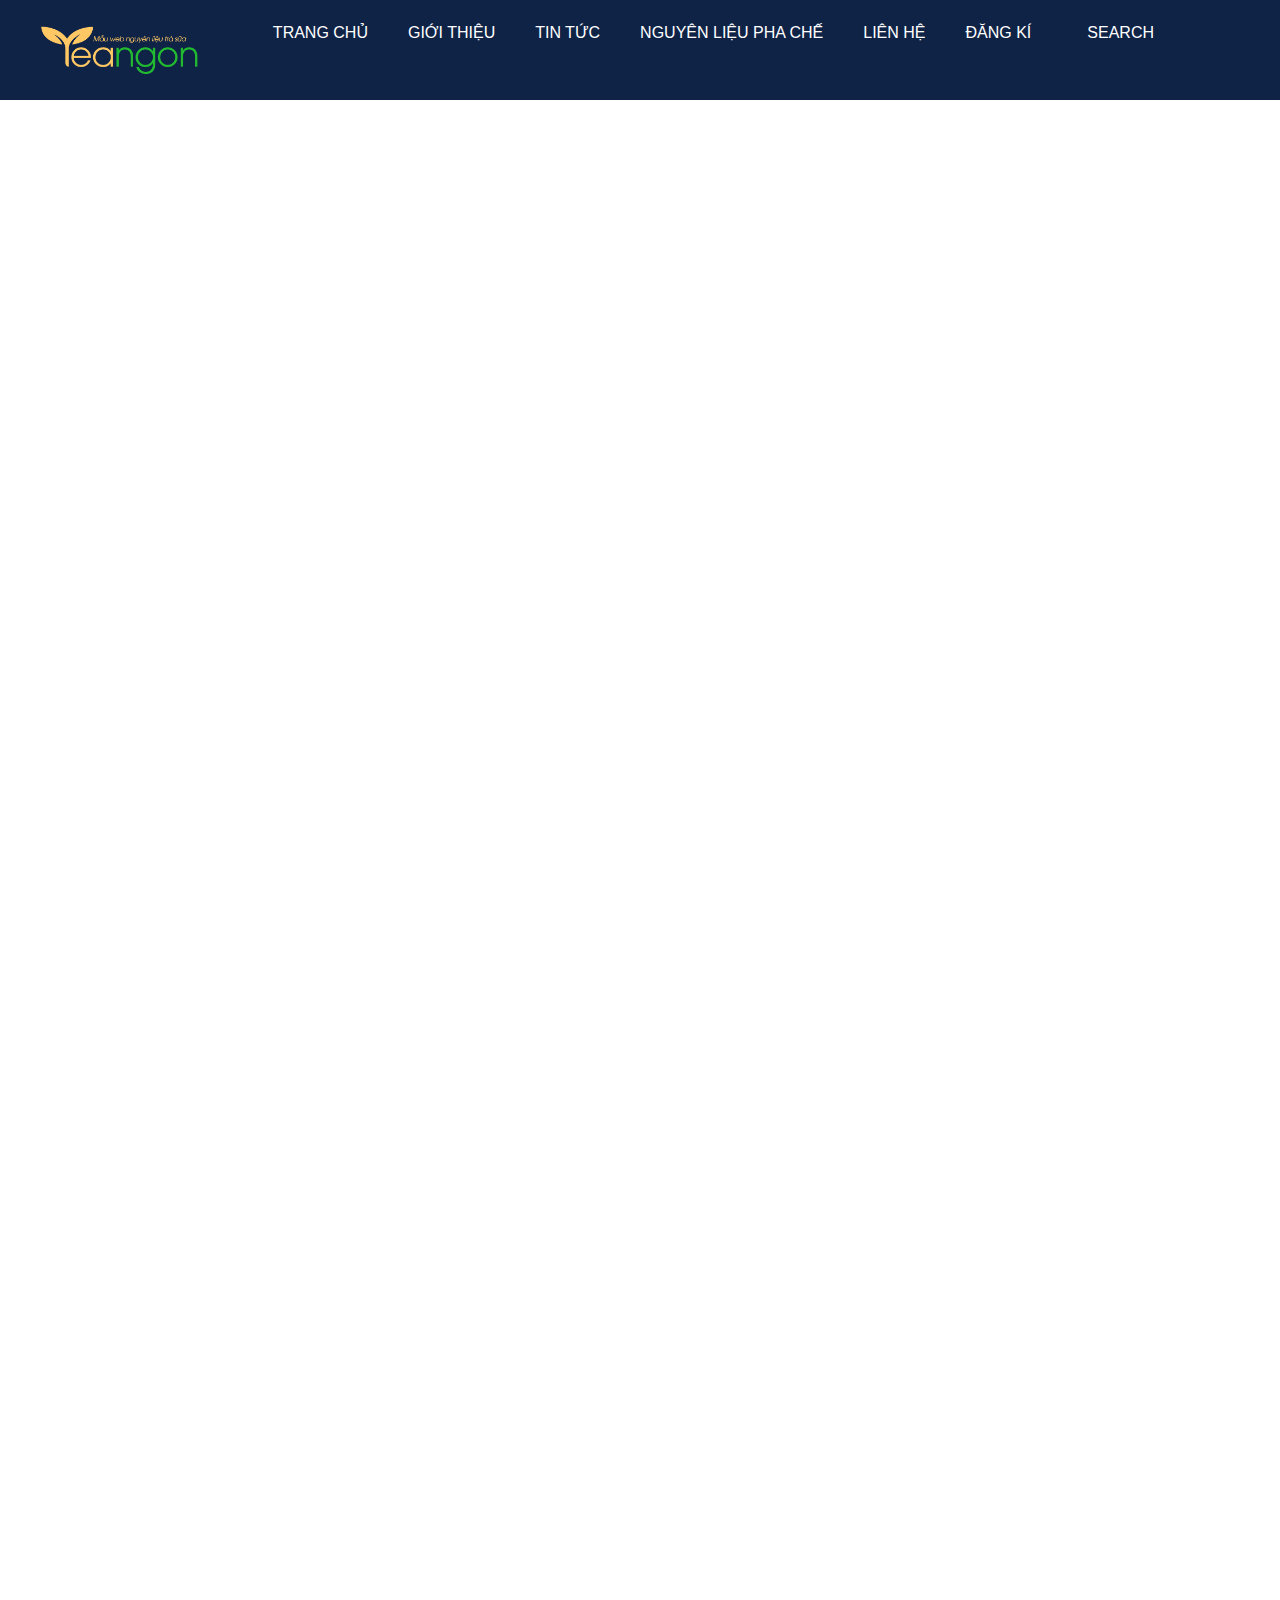
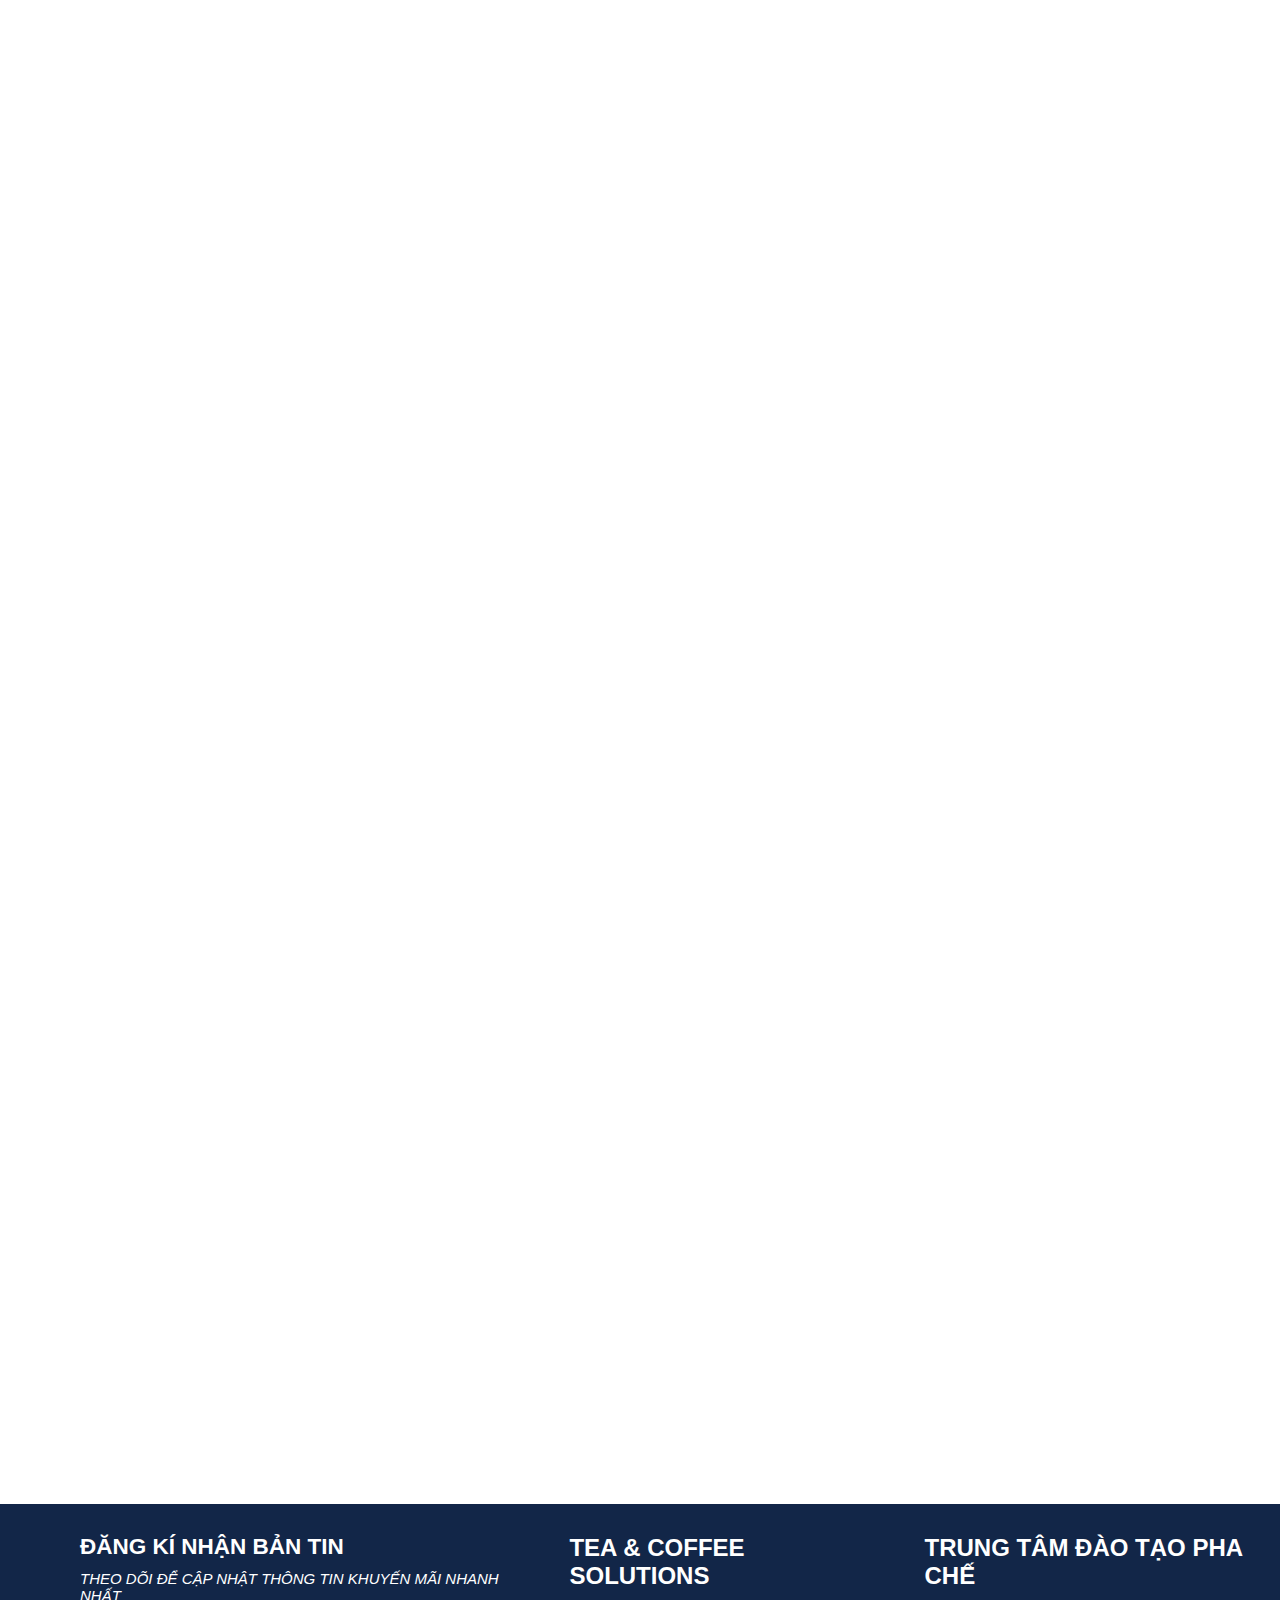
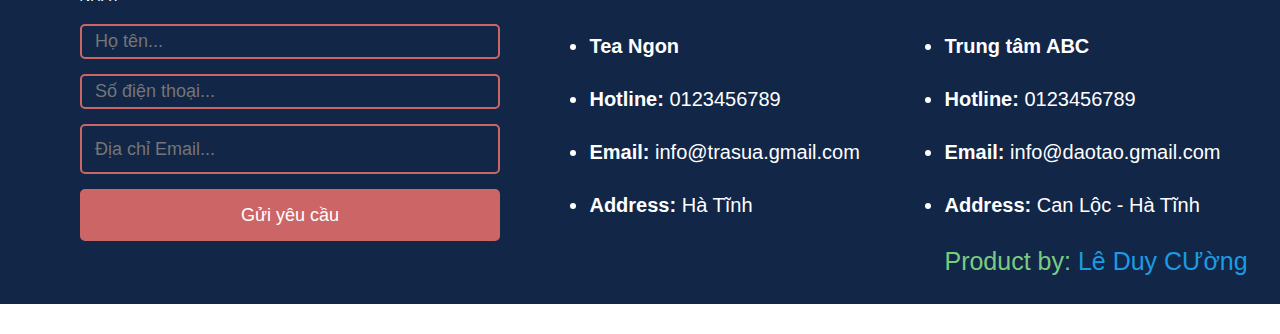
<file: index.html>
<!DOCTYPE html>
<html lang="en">
<head>
    <meta charset="UTF-8">
    <meta http-equiv="X-UA-Compatible" content="IE=edge">
    <meta name="viewport" content="width=device-width, initial-scale=1.0">
    <link rel="stylesheet" href="css/style.css">
    <link rel="stylesheet" href="https://use.fontawesome.com/releases/v5.15.4/css/all.css" integrity="sha384-DyZ88mC6Up2uqS4h/KRgHuoeGwBcD4Ng9SiP4dIRy0EXTlnuz47vAwmeGwVChigm" crossorigin="anonymous"/>
    <link rel="stylesheet" href="https://pro.fontawesome.com/releases/v5.10.0/css/all.css" integrity="sha384-AYmEC3Yw5cVb3ZcuHtOA93w35dYTsvhLPVnYs9eStHfGJvOvKxVfELGroGkvsg+p" crossorigin="anonymous"/>
    <link rel="icon" href="images/logo.png" type="">
    <title>Trà Sữa Nhà Làm</title>
</head>
<body>
<!-- header -->

<!-- <div class="login">
    <ul>
        <li><a href="http://127.0.0.1:5501/login/login.html">Đăng Nhập</a></li>
        <li><a href="http://127.0.0.1:5501/login/dangki.html">Đăng kí</a></li>
    </ul>
    <p>Chúc quý khác năm mới Sức khỏe dồi dào An khang thịnh vượng Vạn sự như ý</p>
</div> -->

    <header>
        <a href="#" class="logo">
            <img src="images/logo-full.png" alt="logo">
        </a>

        <div class="menu">
            <ul>
                <li><a href="http://127.0.0.1:5501/trangchu.html" target="nam" >Trang chủ</a></li>
                <li><a href="http://127.0.0.1:5501/gioithieu.html" target="nam">Giới thiệu</a></li>
                <li><a href="http://127.0.0.1:5501/tintuc.html" target="nam">Tin tức</a></li>
                <li><a href="http://127.0.0.1:5501/nguyenlieuphache.html" target="nam">Nguyên liệu pha chế</a></li>
                <li><a href="http://127.0.0.1:5501/lienhe.html" target="nam">Liên hệ</a></li>
                <li><a href="http://127.0.0.1:5501/login/login.html">Đăng kí</a></li>
                <li class="search">
                    SEARCH
                    <div class="search-bar">
                      <form>
                        <input type="text" name="search" placeholder="Search...">
                      </form>
                    </div>
                </li>
                <li><a href="http://127.0.0.1:5501/gio-hang/giohang.html" class="cart"><i class="fas fa-shopping-cart"></i></a></li>
            </ul>
        </div>
        <!-- <div id="header_cart">
            <div class="header_cart_list_no_cart">
              <div class="header-cart_list_no_cart_img">
                <img src="/gio-hang/images/no-cart.png" alt="">
              </div>
            </div>
        </div> -->
    </header>
<!-- header -->
    <article>
            <iframe src="http://127.0.0.1:5501/trangchu.html" name="nam" frameborder="0" width="100%" height="3000px" scrolling="no" onload="this.style.height=this.contentDocument.body.scrollHeight +'px';"></iframe>
    </article>
<!-- body -->
    
<!-- end body -->

<!-- footer -->
        <footer>
            <div class="footer_body">
                <div class="footer_body_box" style="height: 400px;">
                    <h2>đăng kí nhận bản tin</h2>
                    <p><i>Theo dõi để cập nhật thông tin khuyến mãi nhanh nhất</i></p>
                    <div class="form">
                        <form action="" id="form1">
                        <input type="text" id="fname" name="fname" placeholder="Họ tên..."><br>
                        <input type="text" id="femail" name="femail" placeholder="Số điện thoại..."><br>
                        <input type="text" id="fcontent" name="fcontent" placeholder="Địa chỉ Email..."><br>
                        <input type="submit" value="Gửi yêu cầu">
                        </form>
                    </div>
                </div>
                <div class="footer_body_contact_1">
                    <h2>Tea & Coffee Solutions</h2>
                    <ul>
                        <li>
                            <b>Tea Ngon</b>
                        </li>
                        <li>
                            <b>Hotline:</b> 
                            <span>0123456789</span>
                        </li>
                        <li>
                            <b>Email:</b> 
                            <span>info@trasua.gmail.com</span>
                        </li>
                        <li>
                            <b>Address:</b> 
                            <span> Hà Tĩnh</span>
                        </li>
                    </ul>
                    <div class="lien_he_3_link">
                        <a href="#"><i class="fab fa-facebook" style="color: #0D8AF0;"></i></a>
                        <a href="#"><i class="fab fa-youtube" style="color: #FF0000;"></i></a>
                        <a href="#"><i class="fas fa-envelope-square" style="color: #34A853;"></i></a>
                        <a href="#"><i class="fab fa-instagram" style="color: #3f729b;"></i></a>
                        <a href="#"><i class="fab fa-twitter-square" style="color: #1C9AEF;"></i></a>
                    </div>
                </div>
                <div class="footer_body_contact_2">
                    <h2>Trung tâm đào tạo pha chế </h2>
                    <ul>
                        <li>
                            <b>Trung tâm ABC</b>
                        </li>
                        <li>
                            <b>Hotline:</b> 
                            <span>0123456789</span>
                        </li>
                        <li>
                            <b>Email:</b> 
                            <span>info@daotao.gmail.com</span>
                        </li>
                        <li>
                            <b>Address:</b> 
                            <span> Can Lộc - Hà Tĩnh</span>
                        </li>
                        <li class="product">
                            <p>
                                <span class="product_1">Product by: </span>
                                <span class="product_2"><a href="">Lê Duy CƯờng</a></span>
                            </p>
                        </li>
                    </ul>
                </div>
            </div>
        </footer>
<!-- footer -->

</body>
</html>
</file>
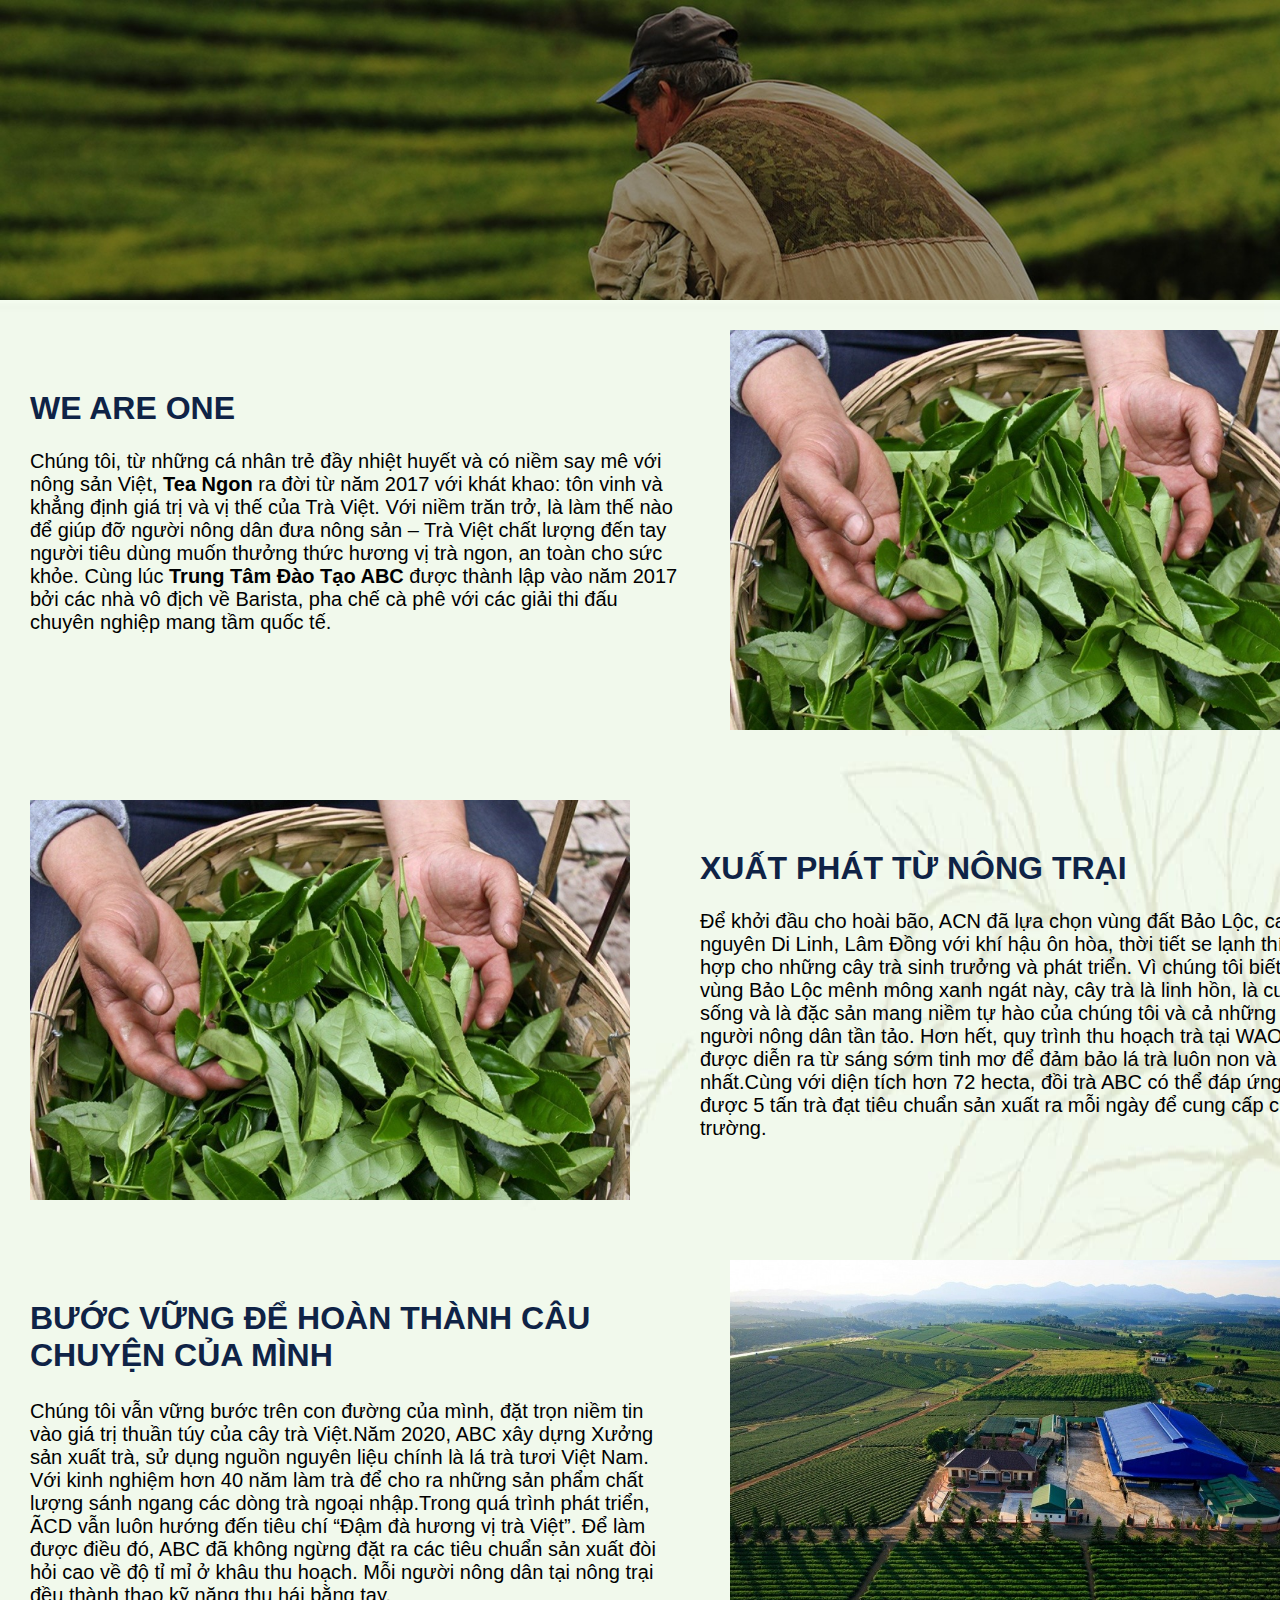
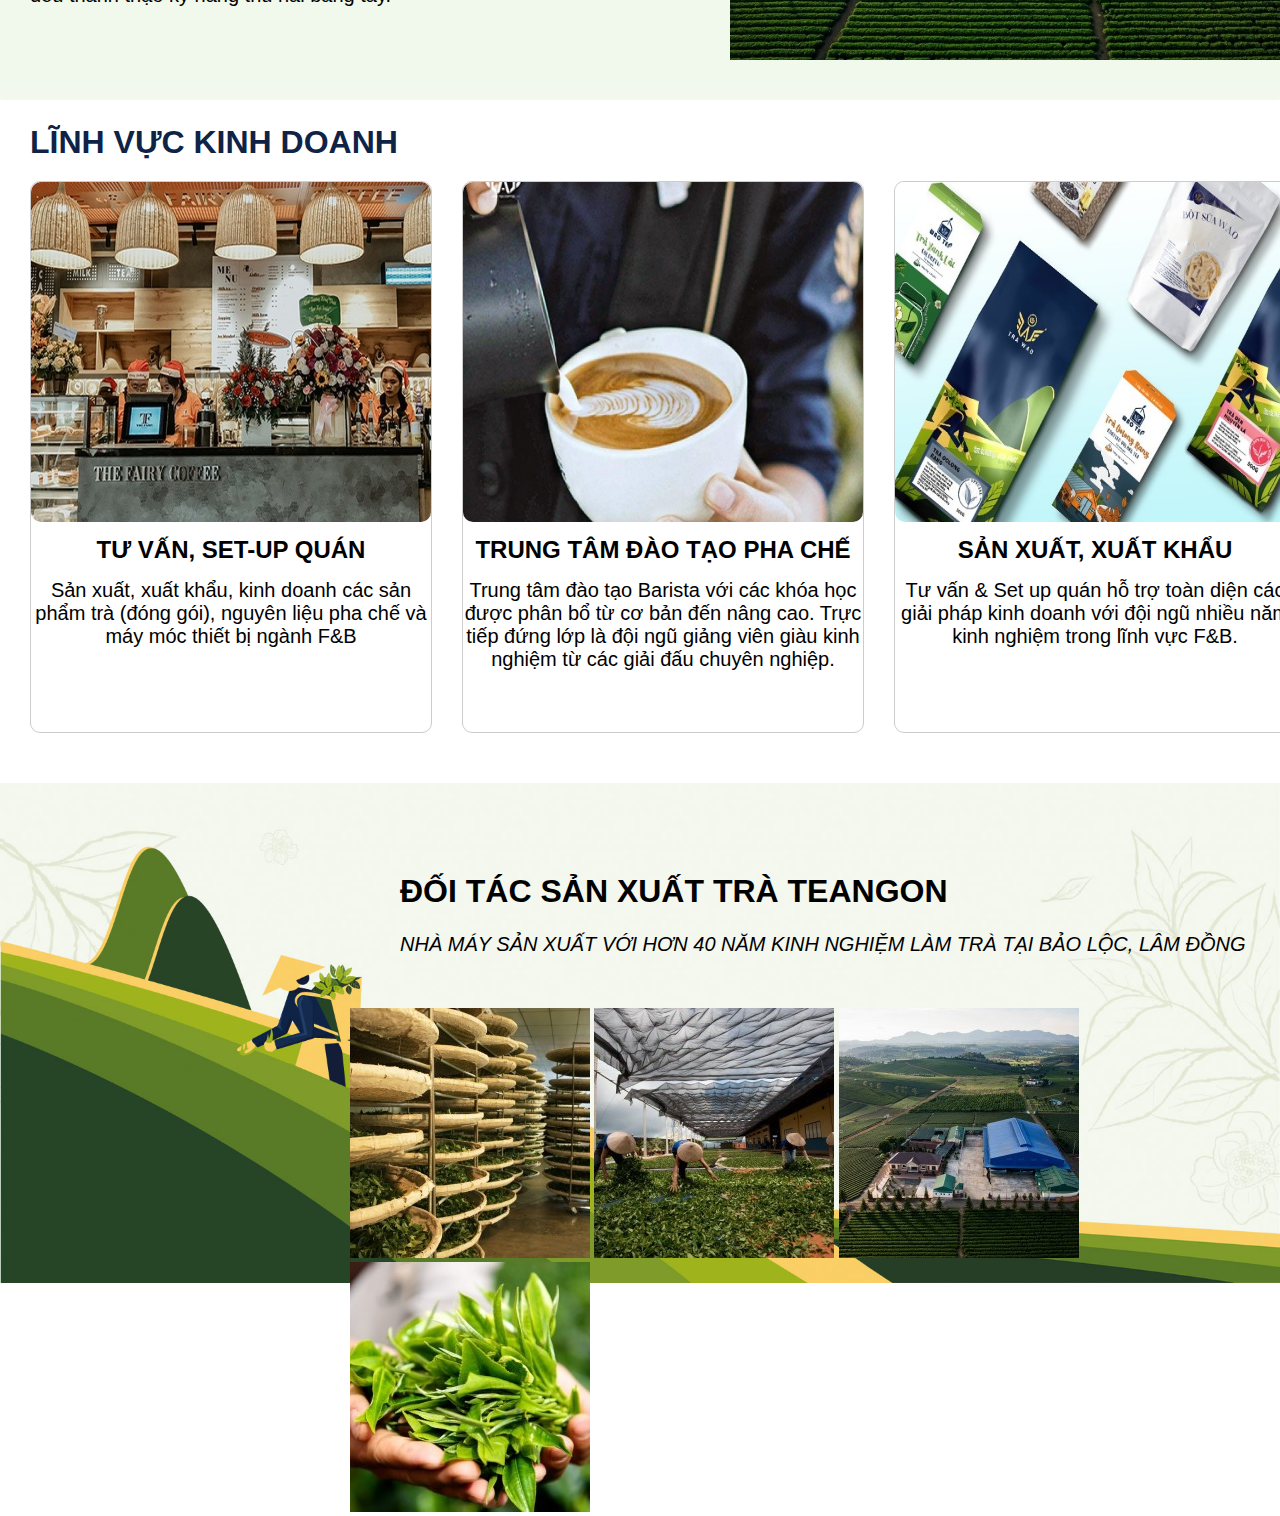
<file: gioithieu.html>
<!DOCTYPE html>
<html lang="en">
<head>
    <meta charset="UTF-8">
    <meta http-equiv="X-UA-Compatible" content="IE=edge">
    <meta name="viewport" content="width=device-width, initial-scale=1.0">
    <link rel="stylesheet" href="/css/style-gioi-thieu.css">
    <link rel="icon" href="/images/logo.png" type="">
    <title>Giới Thiệu</title>
</head>
<body style="height: 2900px;">
    <div class="header_img">
        <img src="/images/bg-gioi-thieu.jpg" alt="" width="100%" height="300px">
        
        
    </div>

    <div class="content">
        <div class="content_img">
            <img src="/images/bg-right-box.jpg" alt="" width="100%" height="1400px">
            
        </div>
        <div class="content_1">
            <img src="/images/anh1-gioi-thieu.jpg" alt="">
            <h1>we are one</h1>
            <p>Chúng tôi, từ những cá nhân trẻ đầy nhiệt huyết và có niềm say mê với nông sản Việt, <b>Tea Ngon</b> ra đời từ năm 2017 với khát khao:
                 tôn vinh và khẳng định giá trị và vị thế của Trà Việt. Với niềm trăn trở, là làm thế nào để giúp đỡ người nông dân
                  đưa nông sản – Trà Việt chất lượng đến tay người tiêu dùng muốn thưởng thức hương vị trà ngon, an toàn cho sức khỏe. 
                  Cùng lúc <b>Trung Tâm Đào Tạo ABC</b> được thành lập vào năm 2017 bởi các nhà vô địch về Barista, pha chế cà phê với các giải thi đấu 
                  chuyên nghiệp mang tầm quốc tế.
            </p>
        </div>
        <div class="content_2">
            <img src="/images/anh1-gioi-thieu.jpg" alt="">
            <h1>xuất phát từ nông trại</h1>
            <p>Để khởi đầu cho hoài bão, ACN đã lựa chọn vùng đất Bảo Lộc, cao nguyên Di Linh, Lâm Đồng với khí hậu ôn hòa, 
                thời tiết se lạnh thích hợp cho những cây trà sinh trưởng và phát triển. Vì chúng tôi biết, ở vùng Bảo Lộc mênh mông xanh 
                ngát này, cây trà là linh hồn, là cuộc sống và là đặc sản mang niềm tự hào của chúng tôi và cả những người nông dân tần tảo. 
                Hơn hết, quy trình thu hoạch trà tại WAO luôn được diễn ra từ sáng sớm tinh mơ để đảm bảo lá trà luôn non và tươi nhất.Cùng 
                với diện tích hơn 72 hecta, đồi trà ABC có thể đáp ứng được 5 tấn trà đạt tiêu chuẩn sản xuất ra mỗi ngày để cung cấp cho thị 
                trường.
            </p>
        </div>
        <div class="content_3">
            <img src="/images/nha-may.jpg" alt="">
            <h1>BƯỚC VỮNG ĐỂ HOÀN THÀNH CÂU CHUYỆN CỦA MÌNH</h1>
            <p>Chúng tôi vẫn vững bước trên con đường của mình, đặt trọn niềm tin vào giá trị thuần túy của cây trà Việt.Năm 2020, 
                ABC xây dựng Xưởng sản xuất trà, sử dụng nguồn nguyên liệu chính là lá trà tươi Việt Nam. Với kinh nghiệm hơn 40 năm làm
                trà để cho ra những sản phẩm chất lượng sánh ngang các dòng trà ngoại nhập.Trong quá trình phát triển, ÃCD vẫn luôn hướng
                đến tiêu chí “Đậm đà hương vị trà Việt”. Để làm được điều đó, ABC đã không ngừng đặt ra các tiêu chuẩn sản xuất đòi hỏi
                cao về độ tỉ mỉ ở khâu thu hoạch. Mỗi người nông dân tại nông trại đều thành thạo kỹ năng thu hái bằng tay.
            </p>
        </div>
    </div>

    <h1 class="linh_vuc_kinh_doanh_h1">lĩnh vực kinh doanh</h1>

    <div class="linh_vuc_kinh_doanh">
        
        <div class="linh_vuc_kinh_doanh_1">
            <img src="/images/linhvuckinhdoan1.jpg" alt="" width="400px" height="340px">
            <h2>TƯ VẤN, SET-UP QUÁN</h2>
            <p>Sản xuất, xuất khẩu, kinh doanh các sản phẩm trà (đóng gói), nguyên liệu pha chế và máy móc thiết bị ngành F&B</p>
        </div>
        <div class="linh_vuc_kinh_doanh_1">
            <img src="/images/linhvuckinhdoan2.jpg" alt="" width="400px" height="340px">
            <h2>TRUNG TÂM ĐÀO TẠO PHA CHẾ</h2>
            <p>Trung tâm đào tạo Barista với các khóa học được phân bổ từ cơ bản đến nâng cao. 
                Trực tiếp đứng lớp là đội ngũ giảng viên giàu kinh nghiệm từ các giải đấu chuyên nghiệp.
            </p>
        </div>
        <div class="linh_vuc_kinh_doanh_1">
            <img src="/images/linhvuckinhdoan3.jpg" alt="" width="400px" height="340px">
            <h2>SẢN XUẤT, XUẤT KHẨU</h2>
            <p>Tư vấn & Set up quán hỗ trợ toàn diện các giải pháp kinh 
                doanh với đội ngũ nhiều năm kinh nghiệm trong lĩnh vực F&B.
            </p>
        </div>
    </div>

    <div class="doi_tac_san_xuat">
        <h1>ĐỐI TÁC SẢN XUẤT TRÀ TEANGON</h1>
        <i>NHÀ MÁY SẢN XUẤT VỚI HƠN 40 NĂM KINH NGHIỆM LÀM TRÀ TẠI BẢO LỘC, LÂM ĐỒNG</i>
        <div class="doi_tac_san_xuat_img">
            <img src="/images/doitac1.jpg" alt="" class="img_1">
            <img src="/images/doitac2.jpg" alt="" class="img_2">
            <img src="/images/doitac3.jpg" alt="" class="img_3">
            <img src="/images/doitac4.jpg" alt="" class="img_4">
        </div>
    </div>

</body>
</html>
</file>
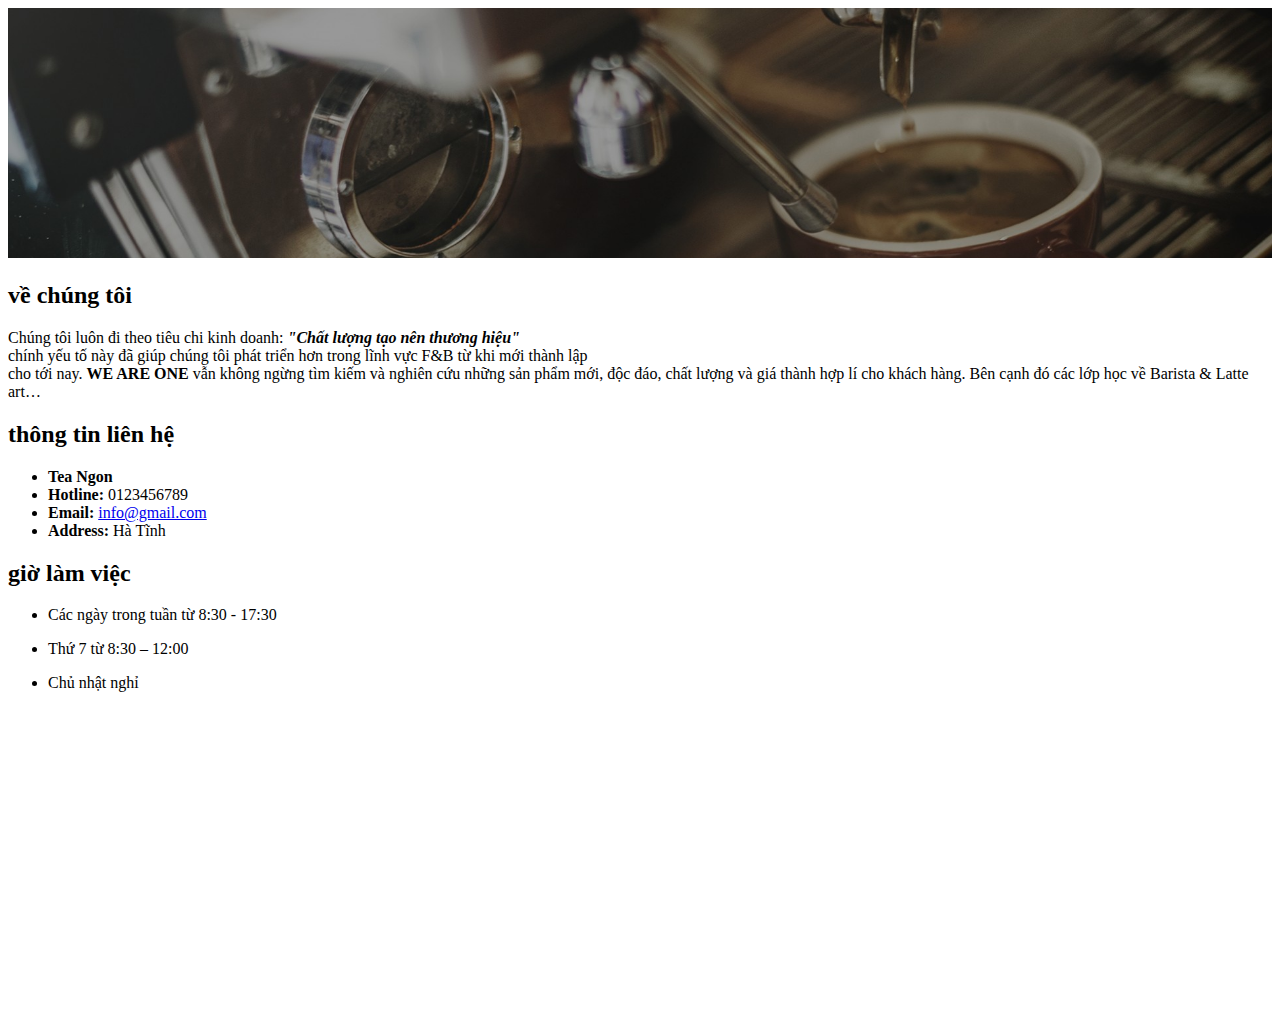
<file: lienhe.html>
<!DOCTYPE html>
<html lang="en">
<head>
    <meta charset="UTF-8">
    <meta http-equiv="X-UA-Compatible" content="IE=edge">
    <meta name="viewport" content="width=device-width, initial-scale=1.0">
    <link ref="stylesheet" href="/Assignment-2/css/styly-lien-he.css">
    <link rel="stylesheet" href="https://pro.fontawesome.com/releases/v5.10.0/css/all.css" integrity="sha384-AYmEC3Yw5cVb3ZcuHtOA93w35dYTsvhLPVnYs9eStHfGJvOvKxVfELGroGkvsg+p" crossorigin="anonymous"/>
    <link rel="icon" href="/images/logo.png" type="">
    <title>Liên Hệ</title>
</head>
<body style="height: 530px;">


    <div class="bg">
        <img src="images/bg-lien-he.jpg" alt="" height="250px" width="100%">
    </div>

    <div id="contact">
        <div class="lienhe_1">
            <h2>về chúng tôi</h2>
            <p>
                Chúng tôi luôn đi theo tiêu chi kinh doanh: <em><b>"Chất lượng tạo nên thương hiệu"</b></em> <br>
                chính yếu tố này đã giúp chúng tôi phát triển hơn trong lĩnh vực F&B 
                từ khi mới thành lập <br> cho tới nay. <b>WE ARE ONE</b> vẫn không ngừng tìm kiếm và 
                nghiên cứu những sản phẩm mới, độc đáo, chất lượng và giá thành hợp lí cho khách hàng. 
                Bên cạnh đó các lớp học về Barista & Latte art…
            </p>
        </div>
        <div class="lienhe_2">
            <h2>thông tin liên hệ</h2>
            <ul>
                <li>
                    <b>Tea Ngon</b>
                </li>
                <li>
                    <b>Hotline:</b> 
                    <span>0123456789</span>
                </li>
                <li>
                    <b>Email:</b> 
                    <a href="#">info@gmail.com</a>
                </li>
                <li>
                    <b>Address:</b> 
                    <span> Hà Tĩnh</span>
                </li>
            </ul>
        </div>
        <div class="lienhe_3">
            <h2>giờ làm việc</h2>
            <ul>
                <li>
                    <p>Các ngày trong tuần từ 8:30 - 17:30</p>
                </li>
                <li>
                    <p>Thứ 7 từ 8:30 – 12:00</p>
                </li>
                <li>
                    <p>Chủ nhật nghỉ</p>
                </li>
            </ul>    
                <div class="lien_he_3_link">
                    <a href="#"><i class="fab fa-facebook" style="color: #0D8AF0;"></i></a>
                    <a href="#"><i class="fab fa-youtube" style="color: #FF0000;"></i></a>
                    <a href="#"><i class="fas fa-envelope-square" style="color: #34A853;"></i></a>
                    <a href="#"><i class="fab fa-instagram" style="color: #3f729b;"></i></a>
                    <a href="#"><i class="fab fa-twitter-square" style="color: #1C9AEF;"></i></a>
                </div>
            </div>
        </div>
    </div>

    <iframe src="https://www.google.com/maps/embed?pb=!1m18!1m12!1m3!1d17004.15240190372!2d105.89743066709676!3d18.336130365300747!2m3!1f0!2f0!3f0!3m2!1i1024!2i768!4f13.1!3m3!1m2!1s0x31384e1684dd7025%3A0xe4b0be08534bd2f4!2sVincom%20Plaza%20H%C3%A0%20T%C4%A9nh!5e0!3m2!1svi!2s!4v1642507684039!5m2!1svi!2s" width="100%" height="300" style="border:0;" allowfullscreen="" loading="lazy"></iframe>  

</body>
</html>
</file>
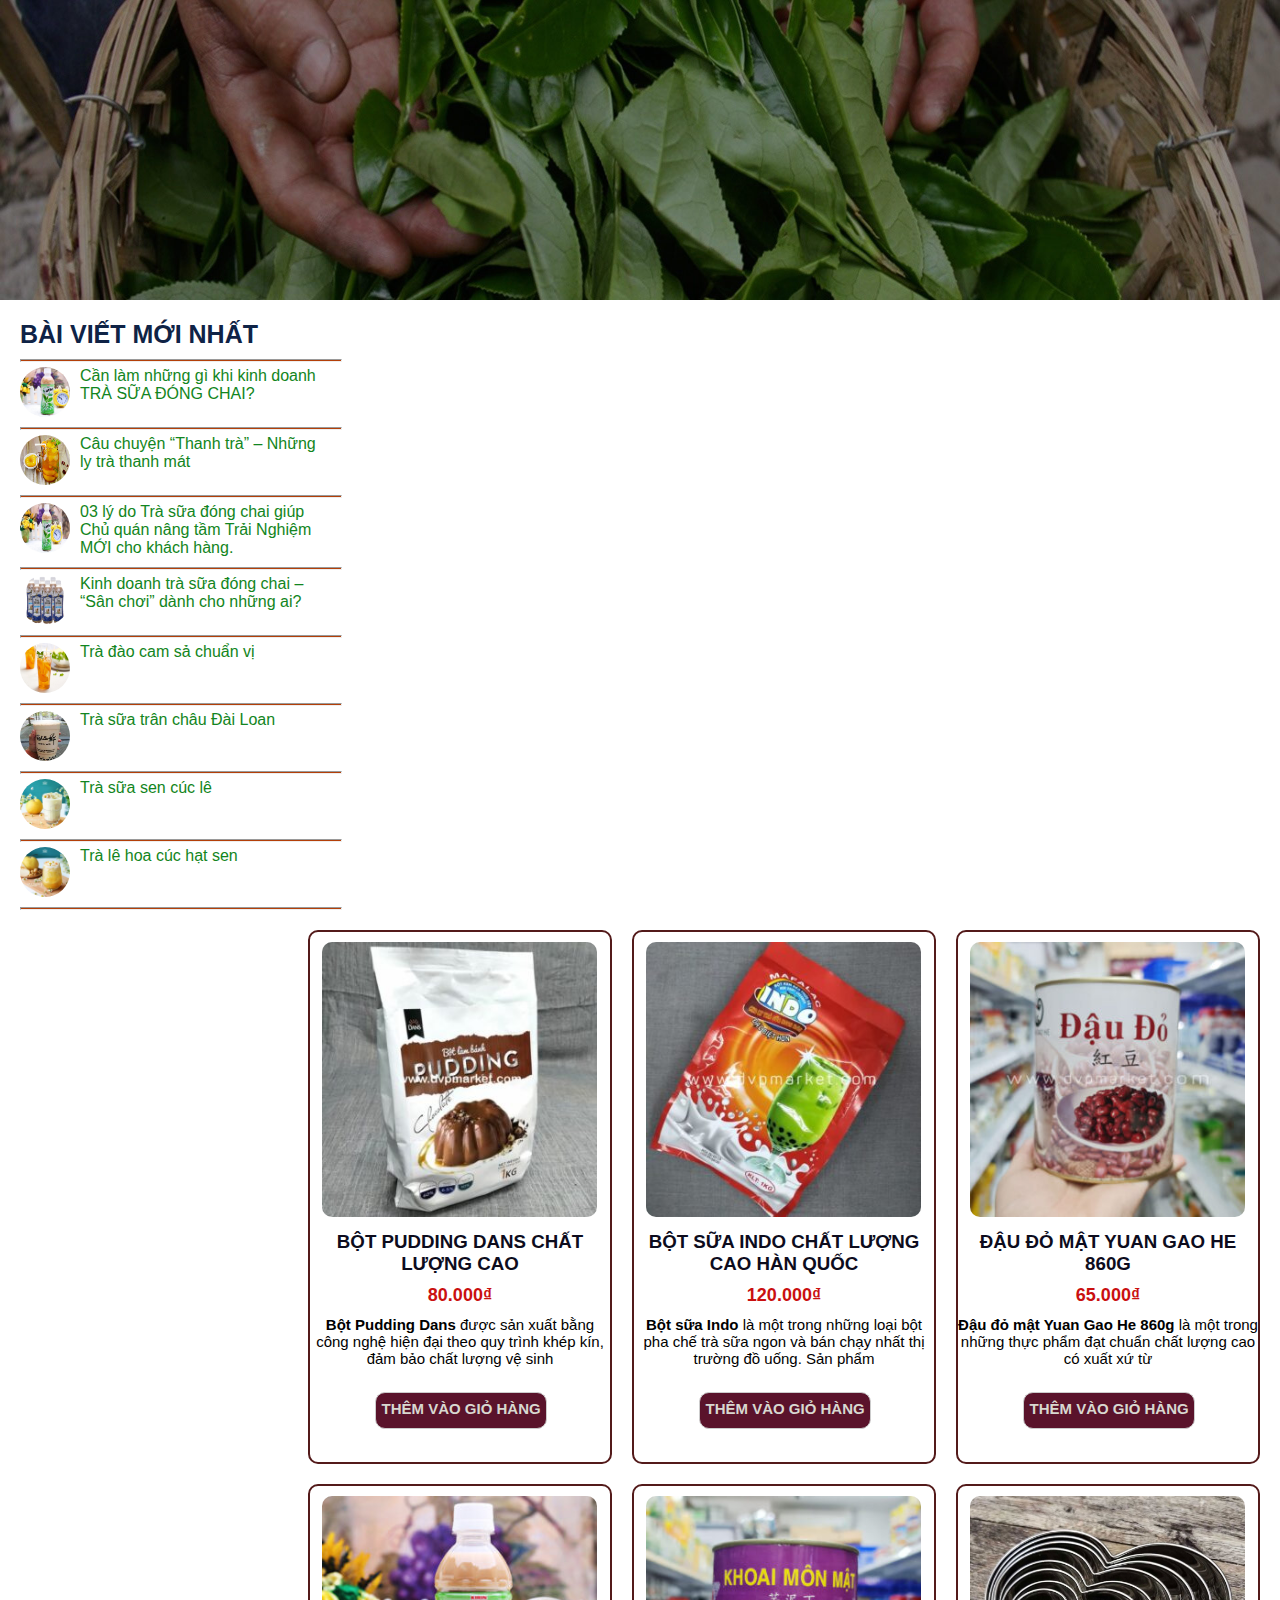
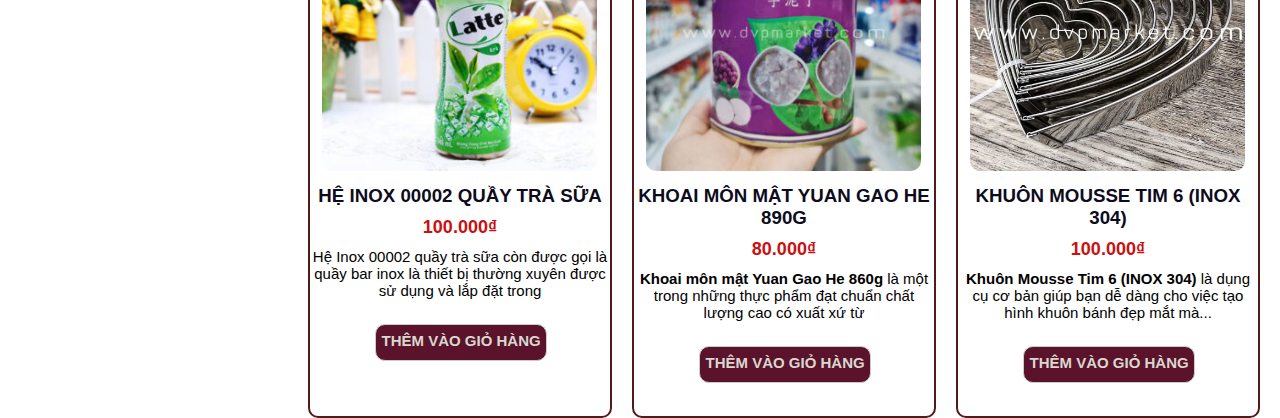
<file: nguyenlieuphache.html>
<!DOCTYPE html>
<html lang="en">
<head>
    <meta charset="UTF-8">
    <meta http-equiv="X-UA-Compatible" content="IE=edge">
    <meta name="viewport" content="width=device-width, initial-scale=1.0">
    <link rel="stylesheet" href="/css/style.css">
    <link rel="stylesheet" href="/css/style-nguyen-lieu-pha-che.css">
    <link rel="icon" href="/images/logo.png" type="">
    <title>Nguyên Liệu Pha Chế</title>
</head>
<body style="height: 2000px; width: 100%;">
    <div id="header">
        <!-- <img src="/images/bg-tin.jpg" alt="" width="100%" height="300px"> -->
    </div>

    <div id="body_item">
        <div id="body_left">
            <h1>Bài viết mới nhất</h1>
            <hr>
            <div class="line_item">
                <img src="/images/hang-4.jpg" alt="">
                <a href="#">
                    Cần làm những gì khi kinh doanh TRÀ SỮA ĐÓNG CHAI?
                </a>
            </div>
            <hr>
            <div class="line_item">
                <img src="/images/pha_che1.jpg" alt="">
                <a href="#">
                    Câu chuyện “Thanh trà” – Những ly trà thanh mát
                </a>
            </div>
            <hr>
            <div class="line_item">
                <img src="/images/tin-tuc-1.jpg" alt="">
                <a href="#">
                    03 lý do Trà sữa đóng chai giúp Chủ quán nâng tầm Trải Nghiệm MỚI cho khách hàng.
                </a>
            </div>
            <hr>
            <div class="line_item">
                <img src="/images/tra-sua-dong-chai.jpg" alt="">
                <a href="#">
                    Kinh doanh trà sữa đóng chai – “Sân chơi” dành cho những ai?
                </a>
            </div>
            <hr>
            <div class="line_item">
                <img src="/images/tra-dao.jpg" alt="">
                <a href="#">
                    Trà đào cam sả chuẩn vị
                </a>
            </div>
            <hr>
            <div class="line_item">
                <img src="/images/tra-sua-dai-loan.jpg" alt="">
                <a href="#">
                    Trà sữa trân châu Đài Loan
                </a>
            </div>
            <hr>
            <div class="line_item">
                <img src="/images/tra-sua-sen.jpg" alt="">
                <a href="#">
                    Trà sữa sen cúc lê
                </a>
            </div>
            <hr>
            <div class="line_item">
                <img src="/images/tra-le-hoa-cuc-hat-sen.jpg" alt="">
                <a href="#">
                    Trà lê hoa cúc hạt sen
                </a>
            </div>
            <hr>
        </div>
<!--  -------------------------------HÀNG 1------------------------------- -->
        <div id="body_right_1">
            <div class="body_right_box_1">
                <div class="body_right_box_item_1">
                    <img src="/images/hang-1.jpg" alt="" width="275px" height="275px">
                    <h3><a href="#">BỘT PUDDING DANS CHẤT LƯỢNG CAO</a></h3>
                    <h4>80.000₫</h4>
                    <p><b>Bột Pudding Dans</b> được sản xuất bằng công nghệ hiện đại 
                        theo quy trình khép kín, đảm bảo chất lượng vệ sinh
                    </p>
                    <a href="#" class="button">
                        <span>thêm vào giỏ hàng</span>
                    </a>
                </div>
            </div>

            <div class="body_right_box_1">
                <div class="body_right_box_item_1">
                    <img src="/images/hang-2.jpg" alt="" width="275px" height="275px">
                    <h3><a href="#">BỘT SỮA INDO CHẤT LƯỢNG CAO HÀN QUỐC</a></h3>
                    <h4>120.000₫</h4>
                    <p><b>Bột sữa Indo</b> là một trong những loại bột pha chế trà sữa
                        ngon và bán chạy nhất thị trường đồ uống. Sản phẩm
                    </p>
                    <a href="#" class="button">
                        <span>thêm vào giỏ hàng</span>
                    </a>
                </div>
            </div>

            <div class="body_right_box_1">
                <div class="body_right_box_item_1">
                    <img src="/images/hang-3.jpg" alt="" width="275px" height="275px">
                    <h3><a href="#">ĐẬU ĐỎ MẬT YUAN GAO HE 860G</a></h3>
                    <h4>65.000₫</h4>
                    <p><b>Đậu đỏ mật Yuan Gao He 860g</b> là một trong những thực
                        phẩm đạt chuẩn chất lượng cao có xuất xứ từ
                    </p>
                    <a href="#" class="button">
                        <span>thêm vào giỏ hàng</span>
                    </a>
                </div>
            </div>
        </div>
<!-- -------------------------------HÀNG 2------------------------------- -->
        <div id="body_right_2">
            <div class="body_right_box_2">
                <div class="body_right_box_item_2">
                    <img src="/images/hang-4.jpg" alt="" width="275px" height="275px">
                    <h3><a href="#">HỆ INOX 00002 QUẦY TRÀ SỮA</a></h3>
                    <h4>100.000₫</h4>
                    <p>Hệ Inox 00002 quầy trà sữa còn được gọi là quầy bar inox 
                        là thiết bị thường xuyên được sử dụng và lắp đặt trong
                    </p>
                    <a href="#" class="button">
                        <span>thêm vào giỏ hàng</span>
                    </a>
                </div>
            </div>
            <div class="body_right_box_2">
                <div class="body_right_box_item_2">
                    <img src="/images/hang-5.jpg" alt="" width="275px" height="275px">
                    <h3><a href="#">KHOAI MÔN MẬT YUAN GAO HE 890G</a></h3>
                    <h4>80.000₫</h4>
                    <p><b>Khoai môn mật Yuan Gao He 860g</b> là một trong những thực 
                        phẩm đạt chuẩn chất lượng cao có xuất xứ từ
                    </p>
                    <a href="#" class="button">
                        <span>thêm vào giỏ hàng</span>
                    </a>
                </div>
            </div>
            <div class="body_right_box_2">
                <div class="body_right_box_item_2">
                    <img src="/images/hang-6.jpg" alt="" width="275px" height="275px">
                    <h3><a href="#">KHUÔN MOUSSE TIM 6 (INOX 304)</a></h3>
                    <h4>100.000₫</h4>
                    <p><b>Khuôn Mousse Tim 6 (INOX 304)</b> là dụng cụ cơ bản giúp bạn dễ
                         dàng cho việc tạo hình khuôn bánh đẹp mắt mà...
                    </p>
                    <a href="#" class="button">
                        <span>thêm vào giỏ hàng</span>
                    </a>
                </div>
            </div>
        </div>

        <!-- <div id="body_right_2">
            <div class="body_right_box_2">
                <div class="body_right_box_item_2">
                    <img src="" alt="" width="275px" height="275px">
                    <h3><a href="#"></a></h3>
                    <h4></h4>
                    <p></p>
                    <a href="#" class="button">
                        <span>thêm vào giỏ hàng</span>
                    </a>
                </div>
            </div>
            <div class="body_right_box_2">
                <div class="body_right_box_item_2">
                    <img src="#" alt="" width="275px" height="275px">
                    <h3><a href=""></a></h3>
                    <h4></h4>
                    <p></p>
                    <a href="#" class="button">
                        <span>thêm vào giỏ hàng</span>
                    </a>
                </div>
            </div>
            <div class="body_right_box_2">
                <div class="body_right_box_item_2">
                    <img src="" alt="" width="275px" height="275px">
                    <h3><a href="#"></a></h3>
                    <h4></h4>
                    <p></p>
                    <a href="#" class="button">
                        <span>thêm vào giỏ hàng</span>
                    </a>
                </div>
            </div>
        </div> -->
    </div>

</body>
</html>
</file>
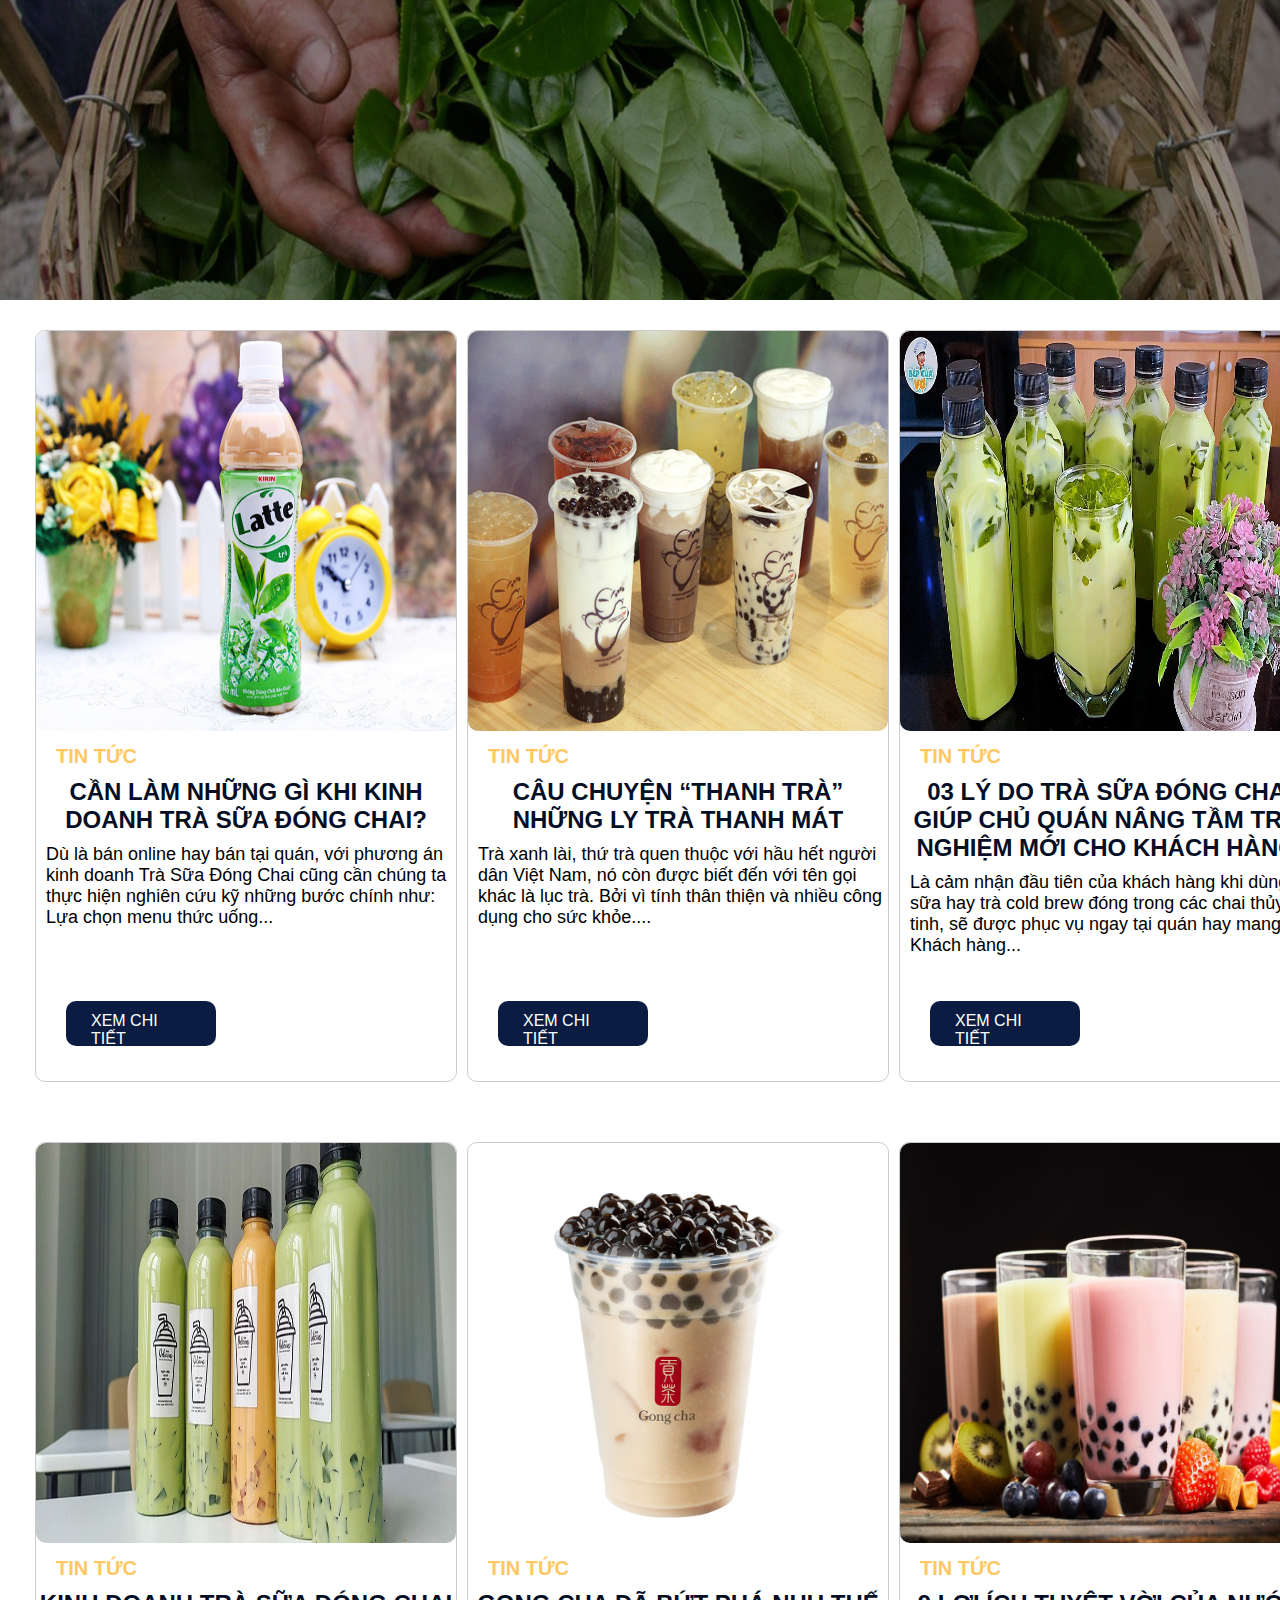
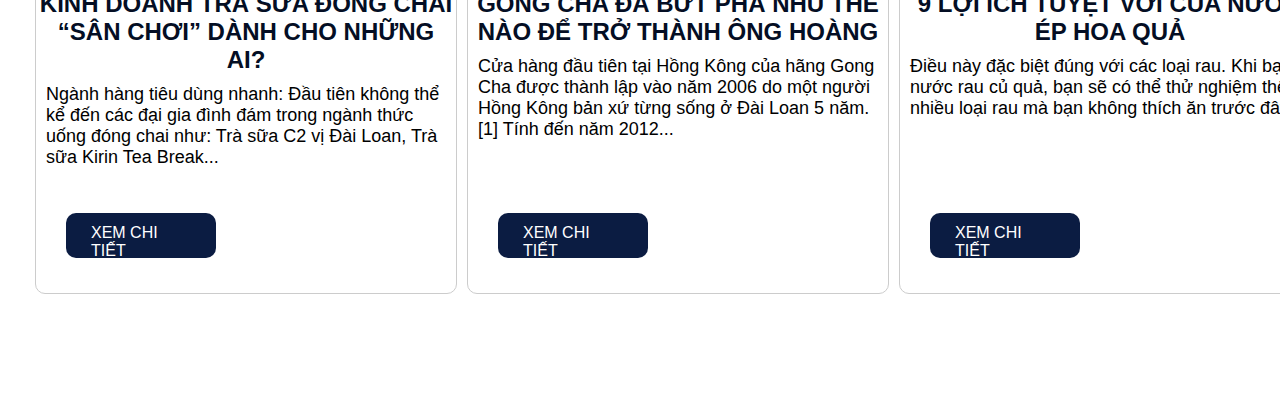
<file: tintuc.html>
<!DOCTYPE html>
<html lang="en">
<head>
    <meta charset="UTF-8">
    <meta http-equiv="X-UA-Compatible" content="IE=edge">
    <meta name="viewport" content="width=device-width, initial-scale=1.0">
    <link rel="stylesheet" href="/css/style-tin-tuc.css">
    <link rel="icon" href="/images/logo.png" type="">
    <title>Tin Tức</title>
</head>
<body style="height: 2000px;">
    <div class="bg_tin_tuc">
        <!-- <h1>tin tức</h1> -->
    </div>

    <div class="bg_menu">
        <div class="bg_menu_anh_1">
            <div class="bg_menu_anh">
                <img src="/images/tin-tuc-1.jpg" alt="" width="420px" height="400px">
                <h3>tin tức</h3>
                <h2><a href="#">CẦN LÀM NHỮNG GÌ KHI KINH DOANH TRÀ SỮA ĐÓNG CHAI?</a></h2>
                <p>Dù là bán online hay bán tại quán, với phương án kinh doanh Trà Sữa Đóng Chai cũng cần chúng ta thực hiện 
                    nghiên cứu kỹ những bước chính như:  Lựa chọn menu thức uống...
                </p>
                <a href="#" class="button">
                    <span class="btn">xem chi tiết</span>
                </a>
            </div>
    
            <div class="bg_menu_anh">
                <img src="/images/tin-tuc-2.jpg" alt="" width="420px" height="400px">
                <h3>tin tức</h3>
                <h2><a href="#">CÂU CHUYỆN “THANH TRÀ” NHỮNG LY TRÀ THANH MÁT</a></h2>
                <p>Trà xanh lài, thứ trà quen thuộc với hầu hết người dân Việt Nam, nó còn được biết đến với tên
                     gọi khác là lục trà. Bởi vì tính thân thiện và nhiều công dụng cho sức khỏe....
                </p>
                <a href="#" class="button">
                    <span class="btn">xem chi tiết</span>
                </a>
            </div>
    
            <div class="bg_menu_anh">
                <img src="/images/tin-tuc-3.jpg" alt="" width="420px" height="400px">
                <h3>tin tức</h3>
                <h2><a href="">03 LÝ DO TRÀ SỮA ĐÓNG CHAI GIÚP CHỦ QUÁN NÂNG TẦM TRẢI NGHIỆM MỚI CHO KHÁCH HÀNG.</a></h2>
                <p>Là cảm nhận đầu tiên của khách hàng khi dùng trà sữa hay trà cold brew đóng trong các chai thủy tinh, 
                    sẽ được phục vụ ngay tại quán hay mang về. Khách hàng...
                </p>
                <a href="#" class="button">
                    <span class="btn">xem chi tiết</span>
                </a>
            </div>

        </div>

        <div class="bg_menu_anh_2">
            <div class="bg_menu_item">
                <div class="bg_menu_anh_2">
                    <img src="/images/tin-tuc-4.jpg" alt="" width="420px" height="400px">
                    <h3>tin tức</h3>
                    <h2><a href="#">KINH DOANH TRÀ SỮA ĐÓNG CHAI “SÂN CHƠI” DÀNH CHO NHỮNG AI?</a></h2>
                    <p>Ngành hàng tiêu dùng nhanh: Đầu tiên không thể kể đến các đại gia đình đám trong ngành thức uống đóng chai như: 
                        Trà sữa C2 vị Đài Loan, Trà sữa Kirin Tea Break... 
                    </p>
                    <a href="#" class="button">
                        <span class="btn">xem chi tiết</span>
                    </a>
                </div>
                <div class="bg_menu_anh_2">
                    <img src="/images/tin-tuc-5.png" alt="" width="420px" height="400px">
                    <h3>tin tức</h3>
                    <h2><a href="#">GONG CHA ĐÃ BỨT PHÁ NHU THẾ NÀO ĐỂ TRỞ THÀNH ÔNG HOÀNG</a></h2>
                    <p>Cửa hàng đầu tiên tại Hồng Kông của hãng Gong Cha được thành lập vào năm 2006 do một người Hồng Kông bản xứ từng
                         sống ở Đài Loan 5 năm.[1] Tính đến năm 2012... 
                    </p>
                    <a href="#" class="button">
                        <span class="btn">xem chi tiết</span>
                    </a>
                </div>
                <div class="bg_menu_anh_2">
                    <img src="/images/tin-tuc-6.jpg" alt="" width="420px" height="400px">
                    <h3>tin tức</h3>
                    <h2><a href="#">9 lợi ích tuyệt vời của nước ép hoa quả</a></h2>
                    <p>Điều này đặc biệt đúng với các loại rau. Khi bạn ép nước rau củ quả, bạn sẽ có thể thử nghiệm
                         thêm nhiều loại rau mà bạn không thích ăn trước đây... 
                    </p>
                    <a href="#" class="button">
                        <span class="btn">xem chi tiết</span>
                    </a>
                </div>
            </div>
        </div>
    </div>

</body>
</html>
</file>
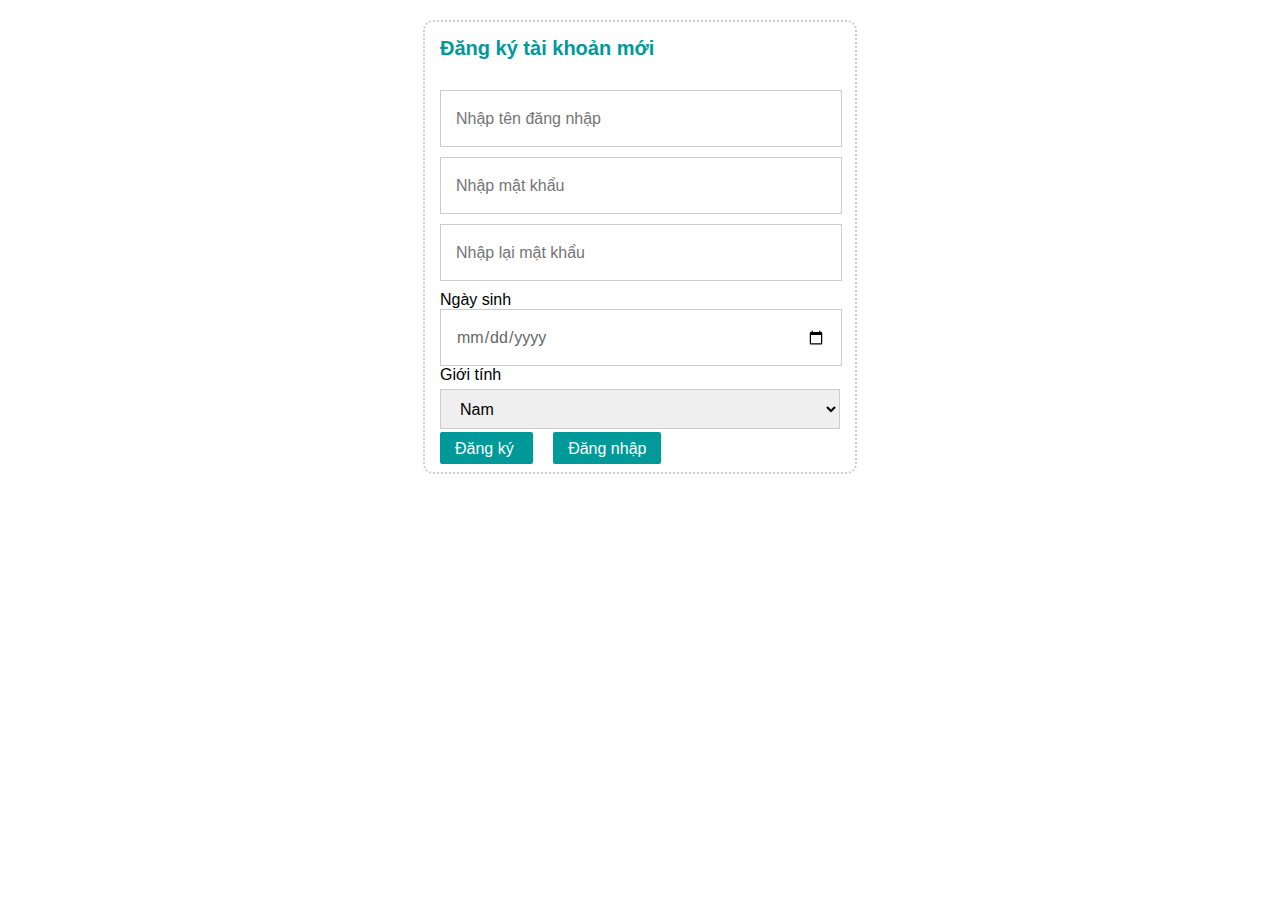
<file: login/dangki.html>
<!DOCTYPE html>
<html lang="en">
<head>
    <meta charset="UTF-8">
    <meta http-equiv="X-UA-Compatible" content="IE=edge">
    <meta name="viewport" content="width=device-width, initial-scale=1.0">
    <link rel="icon" href="/images/logo.png" type="">
    <link rel="stylesheet" href="/css/dangki.css">
    <title>Đăng kí</title>
</head>
<body>
    <div class="register-form">
        <form action="" method="post">
            <h1>Đăng ký tài khoản mới</h1>
            <div class="input-box">
                <input type="text" placeholder="Nhập tên đăng nhập">
            </div>
            <div class="input-box">
                <input type="password" placeholder="Nhập mật khẩu">
            </div>
            <div class="input-box">
                <input type="password" placeholder="Nhập lại mật khẩu">
            </div>
            <div class="input-box">
                <div class="col-6">
                    <label for="ngaysinh">Ngày sinh</label>
                    <br>
                    <input type="date" id="ngaysinh"/>
                </div>
                <div class="col-6">
                    <label for="gioitinh">Giới tính</label>
                    <br>
                    <select id="gioitinh">
                        <option value="nam">Nam</option>
                        <option value="nu">Nữ</option>
                    </select>
                </div>
                <div class="clear"></div>
            </div>
            <div class="btn-box">
                <a href="">
                    <span type="submit">
                        Đăng ký
                    </span>
                </a>
            </div>
            <div class="btn-box">
                <a href="http://127.0.0.1:5501/login/login.html">
                    <span type="submit">
                        Đăng nhập
                    </span>
                </a>
            </div>
        </form>
    </div>
</body>
</html>
</file>
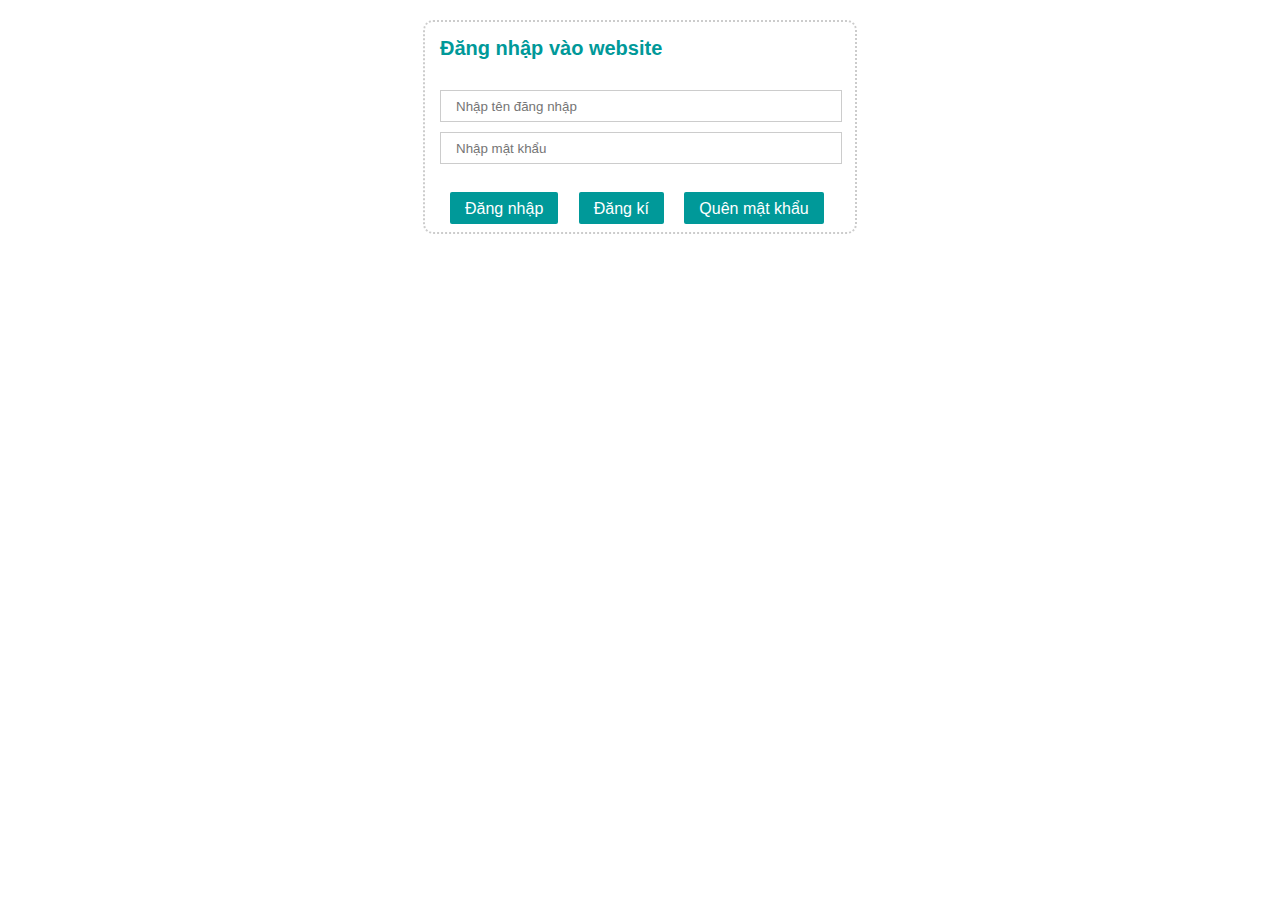
<file: login/login.html>
<!DOCTYPE html>
<html lang="en">
<head>
    <meta charset="UTF-8">
    <meta http-equiv="X-UA-Compatible" content="IE=edge">
    <meta name="viewport" content="width=device-width, initial-scale=1.0">
    <link rel="stylesheet" href="/css/login.css">
    <link rel="icon" href="/images/logo.png" type="">
    <title>Đăng nhập</title>
</head>
<body>
    <div class="container">
        <div class="login-form">
            <form action="" method="post">
                <h1>Đăng nhập vào website</h1>
                <div class="input-box">
                    <input type="text" placeholder="Nhập tên đăng nhập">
                </div>
                <div class="input-box">
                    <input type="password" placeholder="Nhập mật khẩu">
                </div>
                <div class="btn-box">
                    <a href="http://127.0.0.1:5501/index.html">
                        <span>
                            Đăng nhập
                        </span>
                    </a>
                </div>
                <div class="btn-box">
                    <a href="http://127.0.0.1:5501/login/dangki.html">
                        <span>
                            Đăng kí
                        </span>
                    </a>
                </div>
                <div class="btn-box">
                    <a href="http://127.0.0.1:5501/login/dangki.html" >
                        <span>
                            Quên mật khẩu
                        </span>
                    </a>
                </div>
            </form>
        </div>
    </div>


    
</body>
</html>
</file>
<file: css/style.css>
*{
    padding: 0;
    margin: 0;
    font-family: 'Segoe UI', Tahoma, Geneva, Verdana, sans-serif;
}
/* headder */
.login{
    background-image: url("/Assignment-2/images/backfround-tet.jpg");
    background-size: cover;
    width: 100%;
    height: 30px;
}
.login ul{
    display: flex;
    list-style: none;
    margin-right: 40px;
    margin-top: 3px;
    float: right;
}
.login ul li a{
    text-decoration: none;
    text-transform: none;
    margin-right: 30px;
    font-weight: 500;
    color: #fff;
}
.login p{
    font-size: 18px;
    display: inline;
    margin-left: 300px;
    color: rgb(253, 253, 253);
    word-spacing: 5px;
}
header{
    height: 100px;
    background: #0F2346;
    position: relative;
    width: 100%;
}
header img {
    padding-left: 40px;
    padding-top: 25px;
    height: 50px;
    position: relative;
}
header .menu{
    float: right;
    color: #fff;
}
.menu a{
    color: #fff;
    text-decoration: none;
    text-transform: uppercase;
}
header .menu ul{
    display: flex;
    align-items: center;
    list-style: none;
    margin-top: 10px;
    margin-right: 70px;
}
header .menu ul li{
    margin-left: 40px;
    transition: all .3s ease-out;
}
header li:hover{
    box-shadow: 0 3px tomato;
    transition: box-shadow 0.4s;
    transform: scale(1.05);
}

/* Login */






/* Search */
.search{
    position:relative;
    display:inline-block;
    color:white;
    padding:14px 16px;
    float:right;
}
.search-bar{
    position:absolute;
    display:none;
    right:0;
    top: 45px;
}
input[type=text] {
    width: 130px;
    height: 35px;
    box-sizing: border-box;
    border: 1px solid black;
    border-radius: 4px;
    font-size: 16px;
    outline:none;
    padding: 12px 14px;
    transition: width 0.4s ease-in-out;
}
.search:hover .search-bar{
    display:block;
}
form input[type="text"]:focus{
    width: 500px;
    background-color: #ffffff;
}



/* footer */
/* footer 1 */
footer{
    width: 100%;
    height: 400px;
    background-color: #122648;
}
.footer_body{
    display: flex;
    position: relative;
}
.footer_body_box{
    margin-top: 30px;
    color: #ffffff;
    margin-left: 80px;
    text-transform: uppercase;
    font-size: 15px;
    font-weight: 300;
}
.footer_body_box p{
    margin-top: 10px;
}
.form {
    text-align: center;
    max-width:420px;
    margin-top: 20px;
}
#form1 input[type=text] {
    color:white;
    font-family: sans-serif;
    font-weight:500;
    font-size: 18px;
    border-radius: 5px;
    line-height: 22px;
    background-color: transparent;
    border:2px solid #CC6666;
    transition: all 0.3s;
    padding: 13px;
    margin-bottom: 15px;
    width:100%;
    box-sizing: border-box;
    outline:0;
}
    
#form1 #fcontent {
    height: 50px;
}
#form1 input[type=submit] {
    color:white;
    font-family: sans-serif;
    font-weight:500;
    font-size: 18px;
    border-radius: 5px;
    line-height: 22px;
    background-color: #CC6666;
    border:2px solid #CC6666;
    transition: all 0.3s;
    padding: 13px;
    margin-bottom: 15px;
    width:100%;
    box-sizing: border-box;
    outline:0;
}
#form1 input[type="submit"]:hover {
    background:#CC4949;
}
/* footer 2 */
.footer_body_contact_1{
    margin-left: 50px;
    margin-top: 30px;
}
.footer_body_contact_1 h2{
    color: #ffffff;
    text-transform: uppercase;
}
.footer_body_contact_1 ul{
    margin-left: 20px;
    margin-top: 45px;
}
.footer_body_contact_1 ul li{
    margin-top: 30px;
    font-size: 20px;
    color: #ffffff;
}
/* footer 2 link */
.lien_he_3_link{
    font-size: 30px;
    margin-top: 10px;
}
.lien_he_3_link a{
    margin-top: 10px;
}
.lien_he_3_link i{
    margin-left: 20px;
}
.lien_he_3_link a i:hover{
    font-size: 35px;
    transition: all .3s ease-out;
}
/* footer 3 */
.footer_body_contact_2{
    margin-left: 50px;
    margin-top: 30px;
}
.footer_body_contact_2 h2{
    color: #ffffff;
    text-transform: uppercase;
}
.footer_body_contact_2 ul{
    margin-left: 20px;
    margin-top: 45px;
}
.footer_body_contact_2 ul li{
    margin-top: 30px;
    font-size: 20px;
    color: #ffffff;
}
/* Product by */
.footer_body_contact_2 .product{
    list-style: none;
}
.product_1{
    font-size: 25px;
    font-weight: 500;
    color: #79CC7F;
}
.product_2 a{
    text-decoration: none;
    font-size: 25px;
    color: #1C9AE2;
    transition: all .3s ease;
}
.product_2 a:hover {
    font-size: 30px;
}
/* footer end */
.slide-2{
    position: relative;
    top: 0;
    left: 0;
}
.anh1 {
    position: relative;
    top: 500px;
    left: 0;
}
.anh2 {
    padding-left: 50px;
    position: absolute;
    top: 30px;
}
.text-slide-1{
    float: right;
    font-size: 40px;
    color: #0F2346;
    padding-right: 350px;
}
.text-slide-2{
    position: relative;
    color: #0F2346;
    width: 548px;
    margin-left: 700px;
    line-height: 50px;
    font-weight: 500;
}

#menu{
    height: 1500px;
}
.text-slide .text-slide-3{
    display: block;
    float: right;
    width: 600px;
    padding-right: 50px;
    margin-top: 10px;
    font-size: large;
}
.button1 {
    background-image: linear-gradient(135deg, #008aff, #86d472);
    border-radius: 6px;
    box-sizing: border-box;
    color: #ffffff;
    display: block;
    height: 50px;
    margin-left: 700px;
    margin-top: 200px;
    font-size: 1.4em;
    font-weight: 600;
    position: relative;
    text-decoration: none;
    width: 7em;
    z-index: 2;
  }
 .button1:hover {
    color: #fff;
  }
 .button1 .btn1 {
    position: relative;
    align-items: center;
    background: #3B4251;
    border-radius: 6px;
    display: flex;
    justify-content: center;
    height: 100%;
    width: 100%;
}
 .button1:hover .btn1 {
    background: transparent;
}
.container_body h1{
    color: #0F2346;
    display: flex;
    height: 45px;
    width: 400px;
    padding-top: 150px;
    margin-left: 30px;
    text-transform: uppercase;
}
.anh_body_1{
    display: block;
    position: absolute;
    padding-right: 600px;
    width: 200px;
    margin-left: 90px;
    top: 1230px;
}
.container_body_item{
    display: flex;
}
.container_body_item_text{
    display: block;
    position: absolute;
    color: #fff;
    top: 1330px;
    width: 290px;
    text-align: center;
    margin-left: 50px;
    font-size: 20px;
}
/* .container_body_item_text_button_1 {
    background-image: linear-gradient(135deg, #008aff, #86d472);
    border-radius: 6px;
    box-sizing: border-box;
    color: #ffffff;
    display: block;
    height: 50px;
    bottom: 110px;
    margin-left: 120px;
    font-size: 1.4em;
    font-weight: 600;
    position: relative;
    text-decoration: none;
    width: 7em;
    z-index: 2;
}
.container_body_item_text_button_1:hover{
    color: #fff;
}
 .container_body_item_text_button_1 .bt1{
    position: relative;
    align-items: center;
    background: #253E26;
    border-radius: 6px;
    display: flex;
    justify-content: center;
    height: 100%;
    width: 100%;
}
 .container_body_item_text_button_1:hover .bt1 {
    background: transparent;
} */

/* -------------------------------------------------Giỏ hàng--------------------------------------------- */
.header-cart_list_no_cart_img img{
    width: 350px;
    height: 150px;
    position: absolute;
    box-shadow: 0 1px 3.125rem 0 rgba(0, 0, 0, 0.2);
    right: 50px;
    top: 80px;
    background-color: #d6dbdb;
}
/* -------------------------------------------------Giỏ hàng--------------------------------------------- */



/* item hang */
.container_body_item_hang{
    display: flex;
}
.container_body_item_hang div{
    width: 325px;
    height: 448px;
    border: 1px solid #ccc;
    border-left: 0;
}
.container_body_item_hang div img{
    padding: 25px 50px;
    transition: all .3s ease;
}
.container_body_item_hang div img:hover{
    transform: scale(1.1);
}

/* gio hang1 */
.container_body_item_hang_1 h3{
    font-size: 20px;
    font-weight: 700;
    text-align: center;
}
.container_body_item_hang_1 h3 a{
    text-decoration: none;
    color: #122648;
}
.container_body_item_hang_1 .gia{
    text-align: center;
    color: #FF4242;
    font-size: 17px;
    font-weight: 700;
}
.container_body_item_hang_1 p{
    text-align: center;
    color: black;
}
/* gio hang 1 */

/* gio hang 2 */
.container_body_item_hang_2 h3{
    font-size: 20px;
    font-weight: 700;
    text-align: center;
}
.container_body_item_hang_2 h3 a{
    text-decoration: none;
    color: #122648;
}
.container_body_item_hang_2 .gia{
    text-align: center;
    color: #FF4242;
    font-size: 17px;
    font-weight: 700;
}
.container_body_item_hang_2 p{
    text-align: center;
    color: black;
}
/* gio hang 2 */

/* gio hang 3 */
.container_body_item_hang_3 h3{
    font-size: 20px;
    font-weight: 700;
    text-align: center;
}
.container_body_item_hang_3 h3 a{
    text-decoration: none;
    color: #122648;
}
.container_body_item_hang_3 .gia{
    text-align: center;
    color: #FF4242;
    font-size: 17px;
    font-weight: 700;
}
.container_body_item_hang_3 p{
    text-align: center;
    color: black;
}
/* dao tao */
.container_body_1{
    background-image: url("/Assignment-2/images/bg-right-box.jpg");
    background-size: 100% 100%;
    width: 100%;
    height: 410px;
    margin-top: 50px;
    display: flex;
}
.container_body_1 h1{
    margin-left: 30px;
    color: #0F2346;
    text-transform: uppercase;
    font-size: 35px;
}
.container_body_1 p{
    margin-left: 30px;
    margin-top: 20px;
    width: 600px;
}
.container_body_1 div iframe{
    margin-left: 120px;
}
.container_body_1 div{
   margin-top: 40px; 
}
/* pha che */
.pha_che{
    background-image: url("/images/bg2.jpg");
    background-size: 100% 100%;
    width: 100%;
    height: 500px;
}
.pha_che h1{
    margin-left: 30px;
    color: #ffffff;
    text-transform: uppercase;
    font-size: 30px;
    padding-top: 30px;
    width: 350px;
}
.pha_che i{
    margin-left: 30px;
    margin-top: 45px;
    color: #ffffff;
    line-height: 60px;
    font-size: 20px;
    text-transform: uppercase;
}

.pha_che_img{
    display: flex;
}
/* anh pha che 1*/
.pha_che_img_1 img{
    margin-left: 35px;
    border-radius: 15px;
    transition: all .3s ease;
}
.pha_che_img_1 img:hover{
    transform: scale(1.05);
}
.pha_che_img_2 img{
    margin-left: 35px;
    border-radius: 15px;
    transition: all .3s ease;
}
.pha_che_img_2 img:hover{
    transform: scale(1.05);
}
.pha_che_img_3 img{
    margin-left: 35px;
    border-radius: 15px;
    transition: all .3s ease;
}
.pha_che_img_3 img:hover{
    transform: scale(1.05);
}
</file>
<file: css/style-gioi-thieu.css>
*{
    padding: 0;
    margin: 0;
    font-family: 'Segoe UI', Tahoma, Geneva, Verdana, sans-serif;
}
.header_img{
    display: flex;
}

.content{
    position: relative;
}
.content_1 img{
    position: absolute;
    top: 30px;
    left: 730px;
    width: 600px;
    height: 400px;
}
.content_1 h1{
    position: absolute;
    top: 90px;
    left: 30px;
    text-transform: uppercase;
    color: #0F2346;
}
.content_1 p{
    position: absolute;
    font-size: 20px;
    top: 150px;
    left: 30px;
    width: 650px;
}
.content_2 img{
    position: absolute;
    top: 500px;
    left: 30px;
    width: 600px;
    height: 400px;
}
.content_2 h1{
    position: absolute;
    top: 550px;
    left: 700px;
    text-transform: uppercase;
    color: #0F2346;
}
.content_2 p{
    position: absolute;
    font-size: 20px;
    top: 610px;
    left: 700px;
    width: 630px;
}
.content_3 img{
    position: absolute;
    top: 960px;
    left: 730px;
    width: 600px;
    height: 400px;
}
.content_3 h1{
    position: absolute;
    top: 1000px;
    left: 30px;
    text-transform: uppercase;
    color: #0F2346;
    width: 650px;
}
.content_3 p{
    position: absolute;
    font-size: 20px;
    top: 1100px;
    left: 30px;
    width: 650px;
}
/* linh vuc kinh doanh */
.linh_vuc_kinh_doanh_h1{
    text-transform: uppercase;
    margin-left: 30px;
    margin-top: 20px;
    color: #0F2346;
    margin-bottom: 20px;
}
.linh_vuc_kinh_doanh{
    display: flex;
}
.linh_vuc_kinh_doanh div{
    border: 1px solid #ccc;
    border-radius: 10px;
    width: 400px;
    height: 550px;
    margin-left: 30px;
    position: relative;
}
.linh_vuc_kinh_doanh_1 img{
    border-radius: 10px;
}
.linh_vuc_kinh_doanh_1 h2{
    text-align: center;
    margin-top: 10px;
}
.linh_vuc_kinh_doanh_1 p{
    margin-top: 15px;
    text-align: center;
    font-size: 20px;
}
/* doi tac san xuat */
.doi_tac_san_xuat{
    background-image: url("/images/doi-tac-san-xuat.jpg");
    background-size: 100% 100%;
    width: 100%;
    height: 500px;
    margin-top: 50px;
    position: relative;
}
.doi_tac_san_xuat h1{
    position: absolute;
    top: 90px;
    left: 400px;
}
.doi_tac_san_xuat i{
    position: absolute;
    font-size: 20px;
    font-weight: 400;
    top: 150px;
    left: 400px;
}
.doi_tac_san_xuat_img{
    position: absolute;
    top: 225px;
    margin-left: 350px;
    transition: all .3s ease;
}
.doi_tac_san_xuat_img .img_1:hover{
    transform: scale(1.03);
}
.doi_tac_san_xuat_img .img_2:hover{
    transform: scale(1.03);
}
.doi_tac_san_xuat_img .img_3:hover{
    transform: scale(1.03);
}
.doi_tac_san_xuat_img .img_4:hover{
    transform: scale(1.03);
}
</file>
<file: css/style-nguyen-lieu-pha-che.css>
*{
    padding: 0;
    margin: 0;
    font-family: 'Segoe UI', Tahoma, Geneva, Verdana, sans-serif;
}
#header{
    background-image: url("/images/bg-tin.jpg");
    background-size: 100% 100%;
    width: 100%;
    height: 300px;
}
/* ------------------------------body_left------------------------------- */
#body_left{
    float: left;
    margin-top: 20px;
    margin-left: 20px;
}
#body_left h1{
    text-transform: uppercase;
    color: #0F2346;
    font-size: 25px;
}
#body_left hr{
    margin-top: 10px;
    height: 1px;
    width: 320px;
    background-color: rgb(180, 63, 8);
}
/* --------------------------------LINE ITEM---------------------------- */
#body_left .line_item{
    margin-top: 5px;
    display: flex;
    width: 300px;
}
#body_left .line_item img{
    width: 50px;
    height: 50px;
    border-radius: 50px;
}
#body_left .line_item a{
    text-decoration: none;
    color: #128521;
    margin-left: 10px;
    font-weight: 500;
}
#body_left .line_item a:hover{
    color: rgb(8, 180, 166);
    transition: all .3s ease-out;
}

/* -----------------------------body_right------------------------------ */
/* -------------------------------HÀNG 1------------------------------- */
#body_right_1{
    float: right;
    margin-top: 20px;
    display: flex;
}
#body_right_1 .body_right_box_1{
    border: 2px solid rgb(83, 26, 26);
    width: 300px;
    height: 530px;
    margin-right: 20px;
    border-radius: 10px;
}
.body_right_box_1 img{
    margin: 10px 12px;
    border-radius: 10px;
}
.body_right_box_1 h3{
    text-align: center;
    text-transform: uppercase;
}
.body_right_box_1 h3 a{
    text-decoration: none;
    color: rgb(13, 12, 29);
}
.body_right_box_1 h3 a:hover{
    transition: all .3s ease-out;
    color: rgb(25, 114, 136);
}
.body_right_box_1 h4{
    color: rgb(202, 16, 16);
    text-align: center;
    font-size: 18px;
    margin-top: 10px;
}
.body_right_box_1 p{
    margin-top: 10px;
    text-align: center;
    font-size: 15px;
}
.body_right_box_1 .button{
    position: relative;
    display: block;
    width: 170px;
    margin-top: 25px;
    margin-left: 65px;
    height: 35px;
    border: 1px solid #ccc;
    border-radius: 10px;
    text-decoration: none;
    background-color: rgb(90, 19, 43);
}
.body_right_box_1 .button:hover{
    background-color: rgb(9, 145, 124);
    transition: all .3s ease-out;

}
.body_right_box_1 .button span{
    text-transform: uppercase;
    position: absolute;
    color: rgb(216, 216, 208);
    font-size: 15px;
    font-weight: 700;
    top: 6.5px;
    left: 5.5px;
}
/* -------------------------------HÀNG 2------------------------------- */
#body_right_2{
    float: right;
    margin-top: 20px;
    display: flex;
}
#body_right_2 .body_right_box_2{
    border: 2px solid rgb(83, 26, 26);
    width: 300px;
    height: 530px;
    margin-right: 20px;
    border-radius: 10px;
}
.body_right_box_2 img{
    margin: 10px 12px;
    border-radius: 10px;
}
.body_right_box_2 h3{
    text-align: center;
    text-transform: uppercase;
}
.body_right_box_2 h3 a{
    text-decoration: none;
    color: rgb(13, 12, 29);
}
.body_right_box_2 h3 a:hover{
    transition: all .3s ease-out;
    color: rgb(25, 114, 136);
}
.body_right_box_2 h4{
    color: rgb(202, 16, 16);
    text-align: center;
    font-size: 18px;
    margin-top: 10px;
}
.body_right_box_2 p{
    margin-top: 10px;
    text-align: center;
    font-size: 15px;
}
.body_right_box_2 .button{
    position: relative;
    display: block;
    width: 170px;
    margin-top: 25px;
    margin-left: 65px;
    height: 35px;
    border: 1px solid #ccc;
    border-radius: 10px;
    text-decoration: none;
    background-color: rgb(90, 19, 43);
}
.body_right_box_2 .button:hover{
    background-color: rgb(9, 145, 124);
    transition: all .3s ease-out;

}
.body_right_box_2 .button span{
    text-transform: uppercase;
    position: absolute;
    color: rgb(216, 216, 208);
    font-size: 15px;
    font-weight: 700;
    top: 6.5px;
    left: 5.5px;
}
</file>
<file: css/style-tin-tuc.css>
*{
    padding: 0;
    margin: 0;
    font-family: 'Segoe UI', Tahoma, Geneva, Verdana, sans-serif;
}
/* background tin tức */
.bg_tin_tuc{
    background-image: url("/images/bg-tin.jpg");
    background-size: 100% 100%;
    width: 100%;
    height: 300px;
}
/* khung tin tức */
.bg_menu{
    margin-top: 30px;
}
.bg_menu_anh_1{
    display: flex;
    margin-left: 25px;
}
.bg_menu_anh_1 div{
    border: 1px solid #ccc;
    width: 420px;
    height: 750px;
    margin-left: 10px;
    border-radius: 10px;
    position: relative;
}
.bg_menu_anh img{
    border-radius: 10px;
}
/* tin tức ảnh 1 */
.bg_menu_anh h3{
    font-size: 20px;
    text-transform: uppercase;
    margin-left: 20px;
    margin-top: 10px;
    color: #FFC863;
}
.bg_menu_anh h2{
    text-align: center;
    margin-top: 10px;
}
.bg_menu_anh h2 a{
    text-decoration: none;
    color: #040e24;
}
.bg_menu_anh p{
    font-size: 18px;
    margin-left: 10px;
    margin-top: 10px;
}
/* tin tức ảnh 1 xem chi tiết */
.bg_menu_anh .button{
    position: absolute;
    border-radius: 10px;
    top: 670px;
    left: 30px;
    width: 150px;
    height: 45px;
    background-color: #0B1C42;
    text-decoration: none;
}
.bg_menu_anh .button:hover{
    background-image: linear-gradient(135deg, #008aff, #86d472);
}
.bg_menu_anh .button .btn{ 
    text-transform: uppercase;
    position: absolute;
    color: #ffffff;
    margin: 11px 25px;
}
/* khung tin tức ảnh 2 */
.bg_menu_anh_2{
    margin-left: 25px;
    margin-top: 30px;
}
.bg_menu_item{
    display: flex;
}
.bg_menu_item div{
    border: 1px solid #ccc;
    width: 420px;
    height: 750px;
    margin-left: 10px;
    border-radius: 10px;
    position: relative;
}
/* tin tức ảnh 2 */
.bg_menu_anh_2 img{
    border-radius: 10px;
}
.bg_menu_anh_2 h3{
    font-size: 20px;
    text-transform: uppercase;
    margin-left: 20px;
    margin-top: 10px;
    color: #FFC863;
}
.bg_menu_anh_2 h2{
    text-align: center;
    margin-top: 10px;
}
.bg_menu_anh_2 h2 a{
    text-transform: uppercase;
    text-decoration: none;
    color: #040e24;
}
.bg_menu_anh_2 p{
    font-size: 18px;
    margin-left: 10px;
    margin-top: 10px;
}
/* tin tức ảnh 2 xem chi tiết */
.bg_menu_anh_2 .button{
    position: absolute;
    border-radius: 10px;
    top: 670px;
    left: 30px;
    width: 150px;
    height: 45px;
    background-color: #0B1C42;
    text-decoration: none;
}
.bg_menu_anh_2 .button:hover{
    background-image: linear-gradient(135deg, #008aff, #86d472);
}
.bg_menu_anh_2 .button .btn{ 
    text-transform: uppercase;
    position: absolute;
    color: #ffffff;
    margin: 11px 25px;
}
</file>
<file: css/dangki.css>
*{
    padding: 0;
    margin: 0;
    font-family: 'Segoe UI', Tahoma, Geneva, Verdana, sans-serif;
    user-select:contain;
}
h1{
    color: #009999;
    font-size: 20px;
    margin-bottom: 30px;
}

.register-form{
    width: 100%;
    max-width: 400px;
    margin: 20px auto;
    background-color: #ffffff;
    padding: 15px;
    border: 2px dotted #cccccc;
    border-radius: 10px;
}

.input-box{
    margin-bottom: 10px;
    width: 370px;
}
.input-box input[type='text'],
.input-box input[type='password'],
.input-box input[type='date']{
    padding: 7.5px 15px;
    width: 100%;
    border: 1px solid #cccccc;
    outline: none;
    font-size: 16px;
    display: inline-block;
    height: 40px;
    color: #666666;
}
.input-box select{
    padding: 7.5px 15px;
    width: 400px;
    border: 1px solid #cccccc;
    outline: none;
    font-size: 16px;
    display: inline-block;
    height: 40px;
    color: #000000;
    margin-top: 5px;
}
.btn-box{
    margin-top: 30px;
    display: inline;
    margin-inline-end: 20px;
}
.btn-box span{
    padding: 7.5px 15px;
    border-radius: 2px;
    background-color: #009999;
    font-weight: 500;
    color: #ffffff;
    border: none;
    outline: none;
}
.btn-box a{
    text-decoration: none;
    text-transform: none;
}
.btn-box span:hover{
    color: rgb(11, 20, 46);
    cursor: pointer;
}
</file>
<file: css/login.css>
*{
    padding: 0;
    margin: 0;
    font-family: 'Segoe UI', Tahoma, Geneva, Verdana, sans-serif;
    user-select:contain;
}
.container{
    width: 100%;
    max-width: 1200px;
    margin-left: auto;
    margin-right: auto;
}
.login-form{
    width: 100%;
    max-width: 400px;
    margin: 20px auto;
    background-color: #ffffff;
    padding: 15px;
    border: 2px dotted #cccccc;
    border-radius: 10px;
}
h1{
    color: #009999;
    font-size: 20px;
    margin-bottom: 30px;
}
.input-box{
    margin-bottom: 10px;
    width: 370px;
}
.input-box input{
    padding: 7.5px 15px;
    width: 100%;
    border: 1px solid #cccccc;
    outline: none;
}
.btn-box{
    text-align: right;
    margin-top: 25px;
    display: inline-flex;
}

.btn-box a{
    text-decoration: none;
    text-transform: none;
}
.btn-box span{
    padding: 7.5px 15px;
    border-radius: 2px;
    background-color: #009999;
    margin-inline-end: 6px;
    margin-inline-start: 10px;
    color: #ffffff;
    border: none;
    font-weight: 500;
    outline: none;
}
.btn-box span:hover{
    color: rgb(11, 20, 46);
    cursor: pointer;
}
</file>
